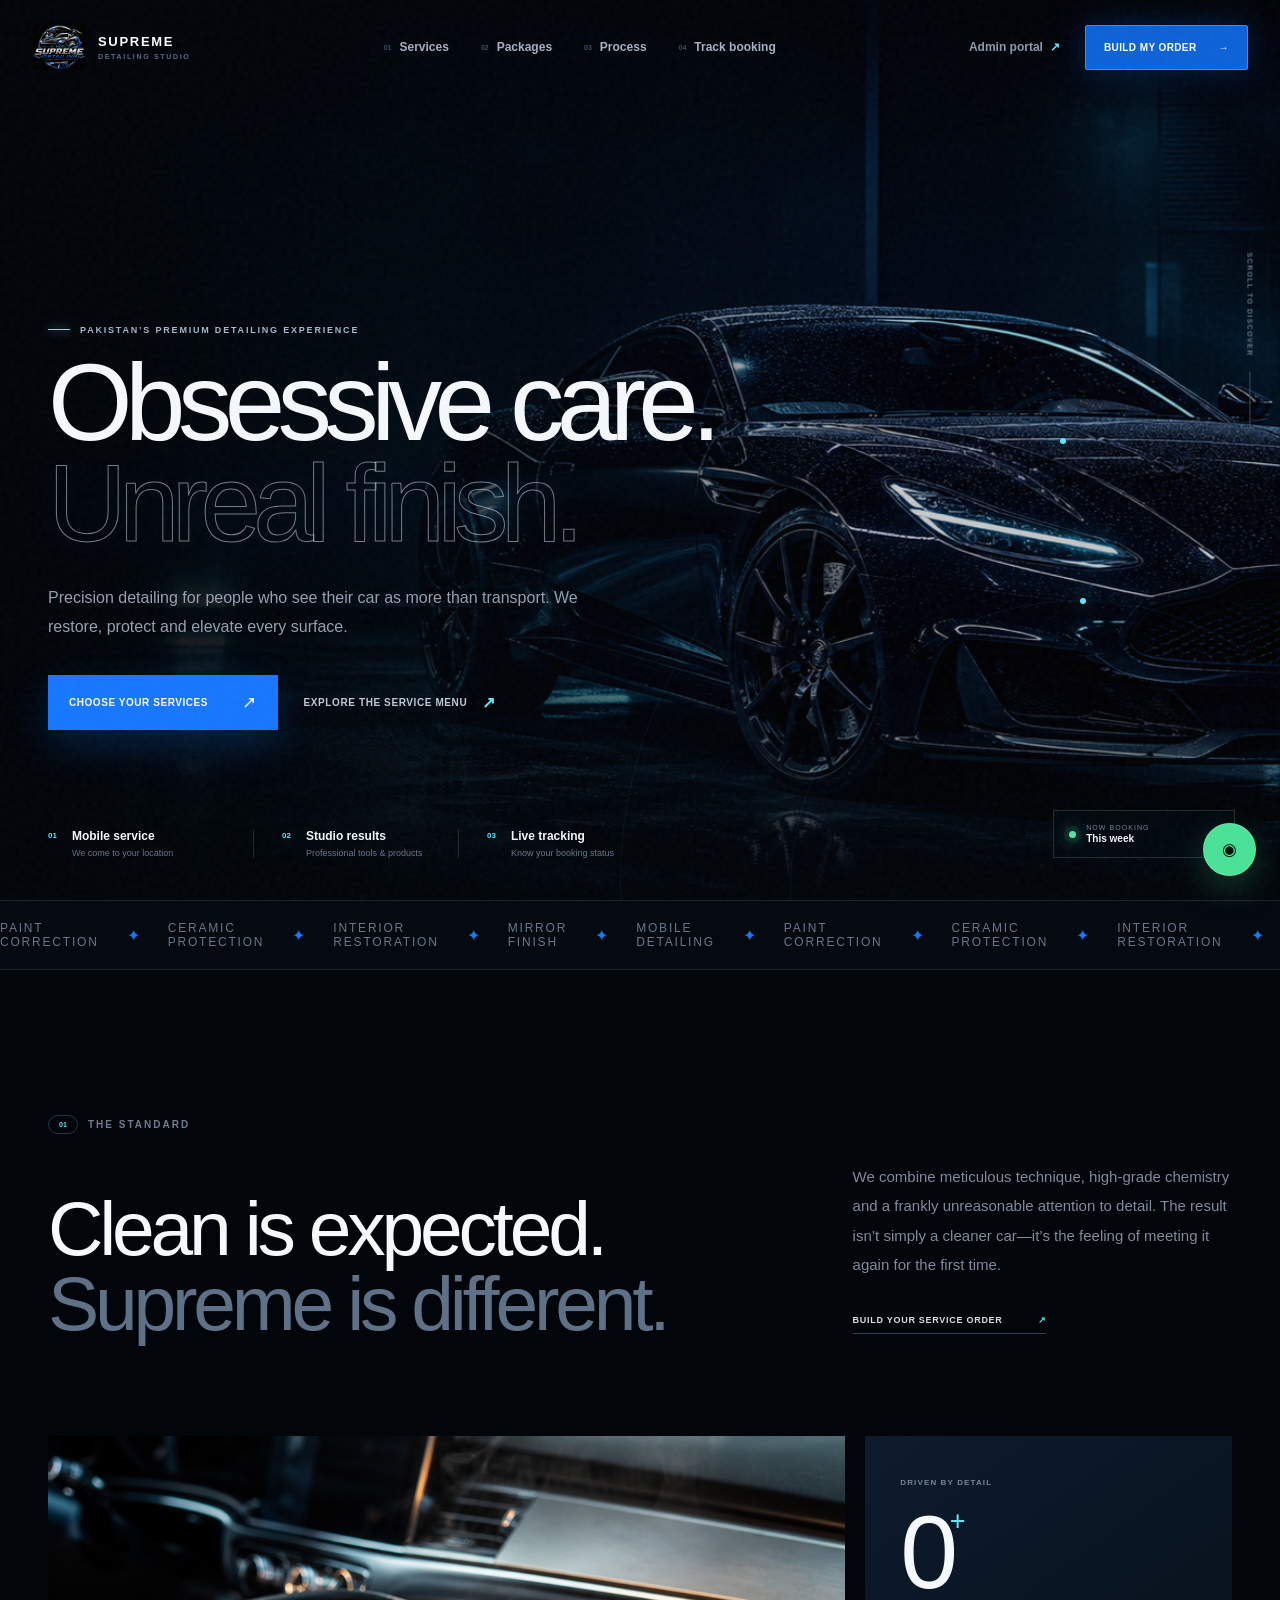
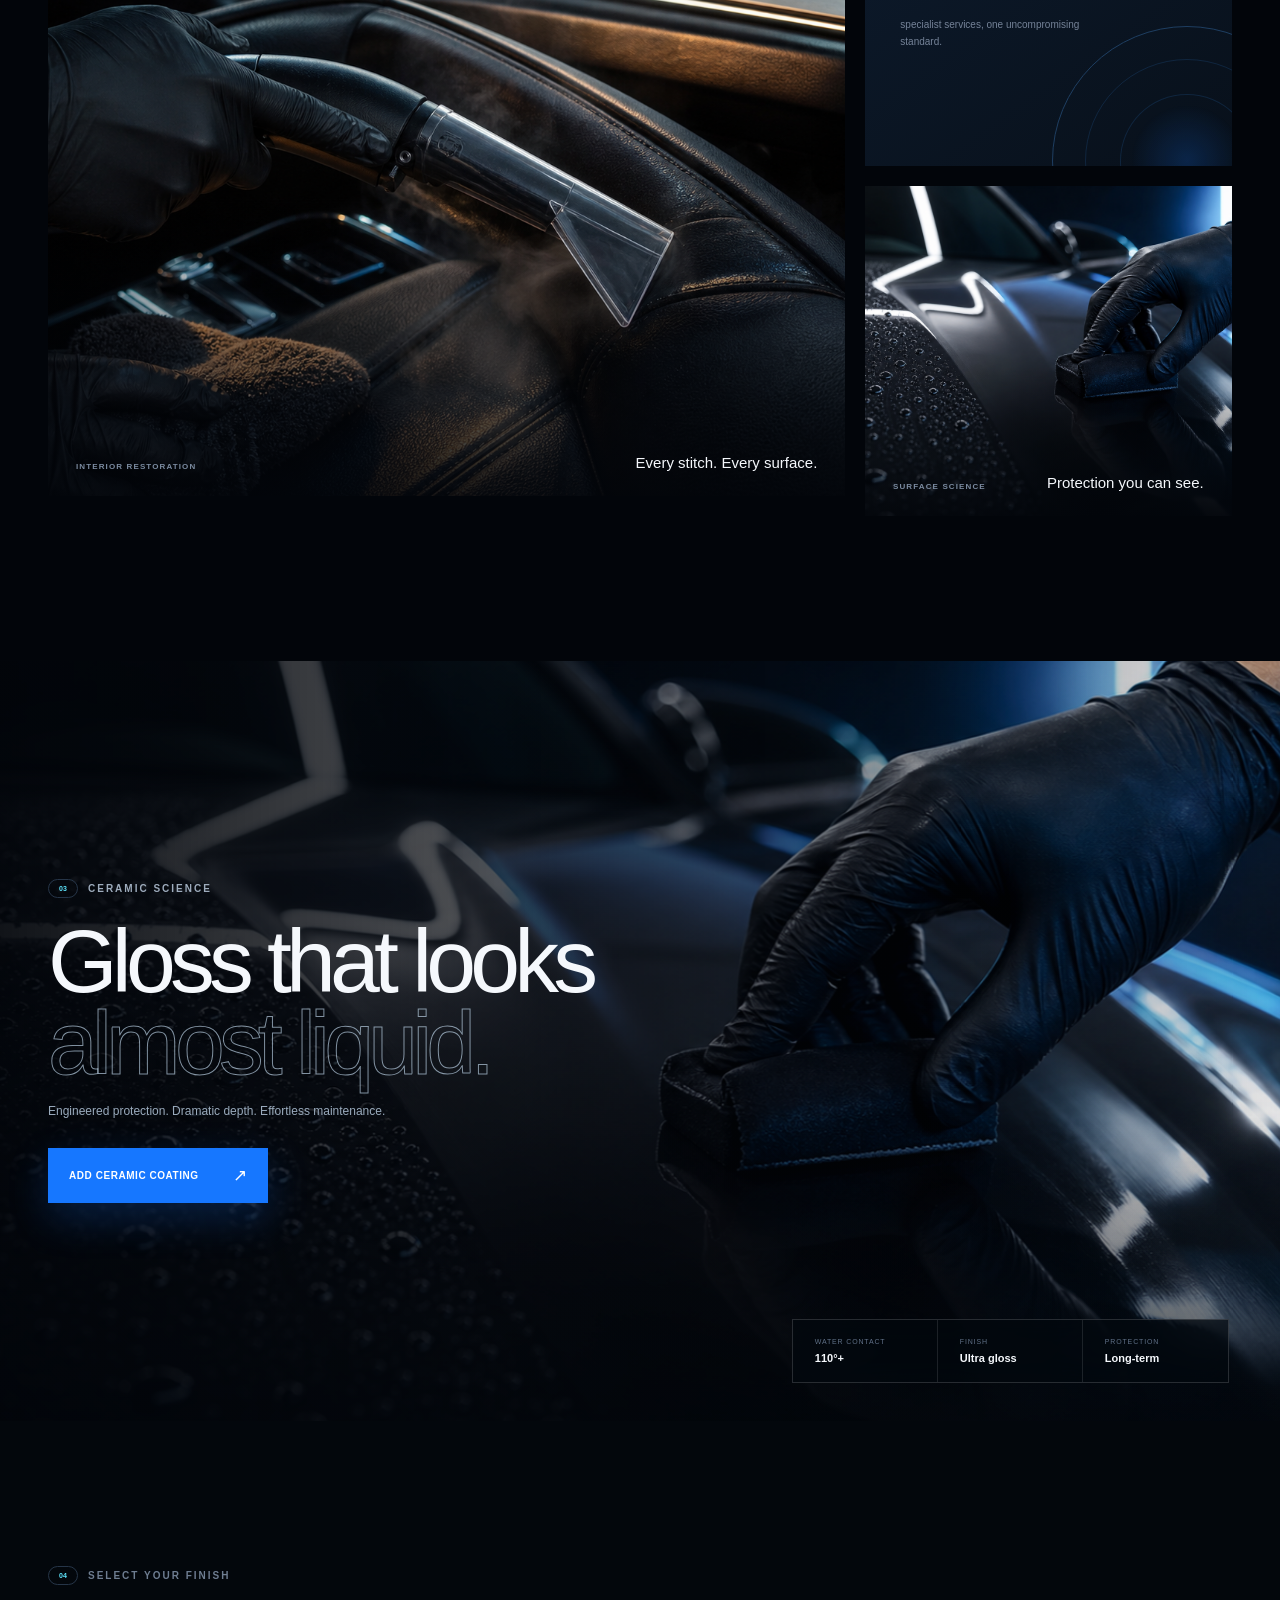
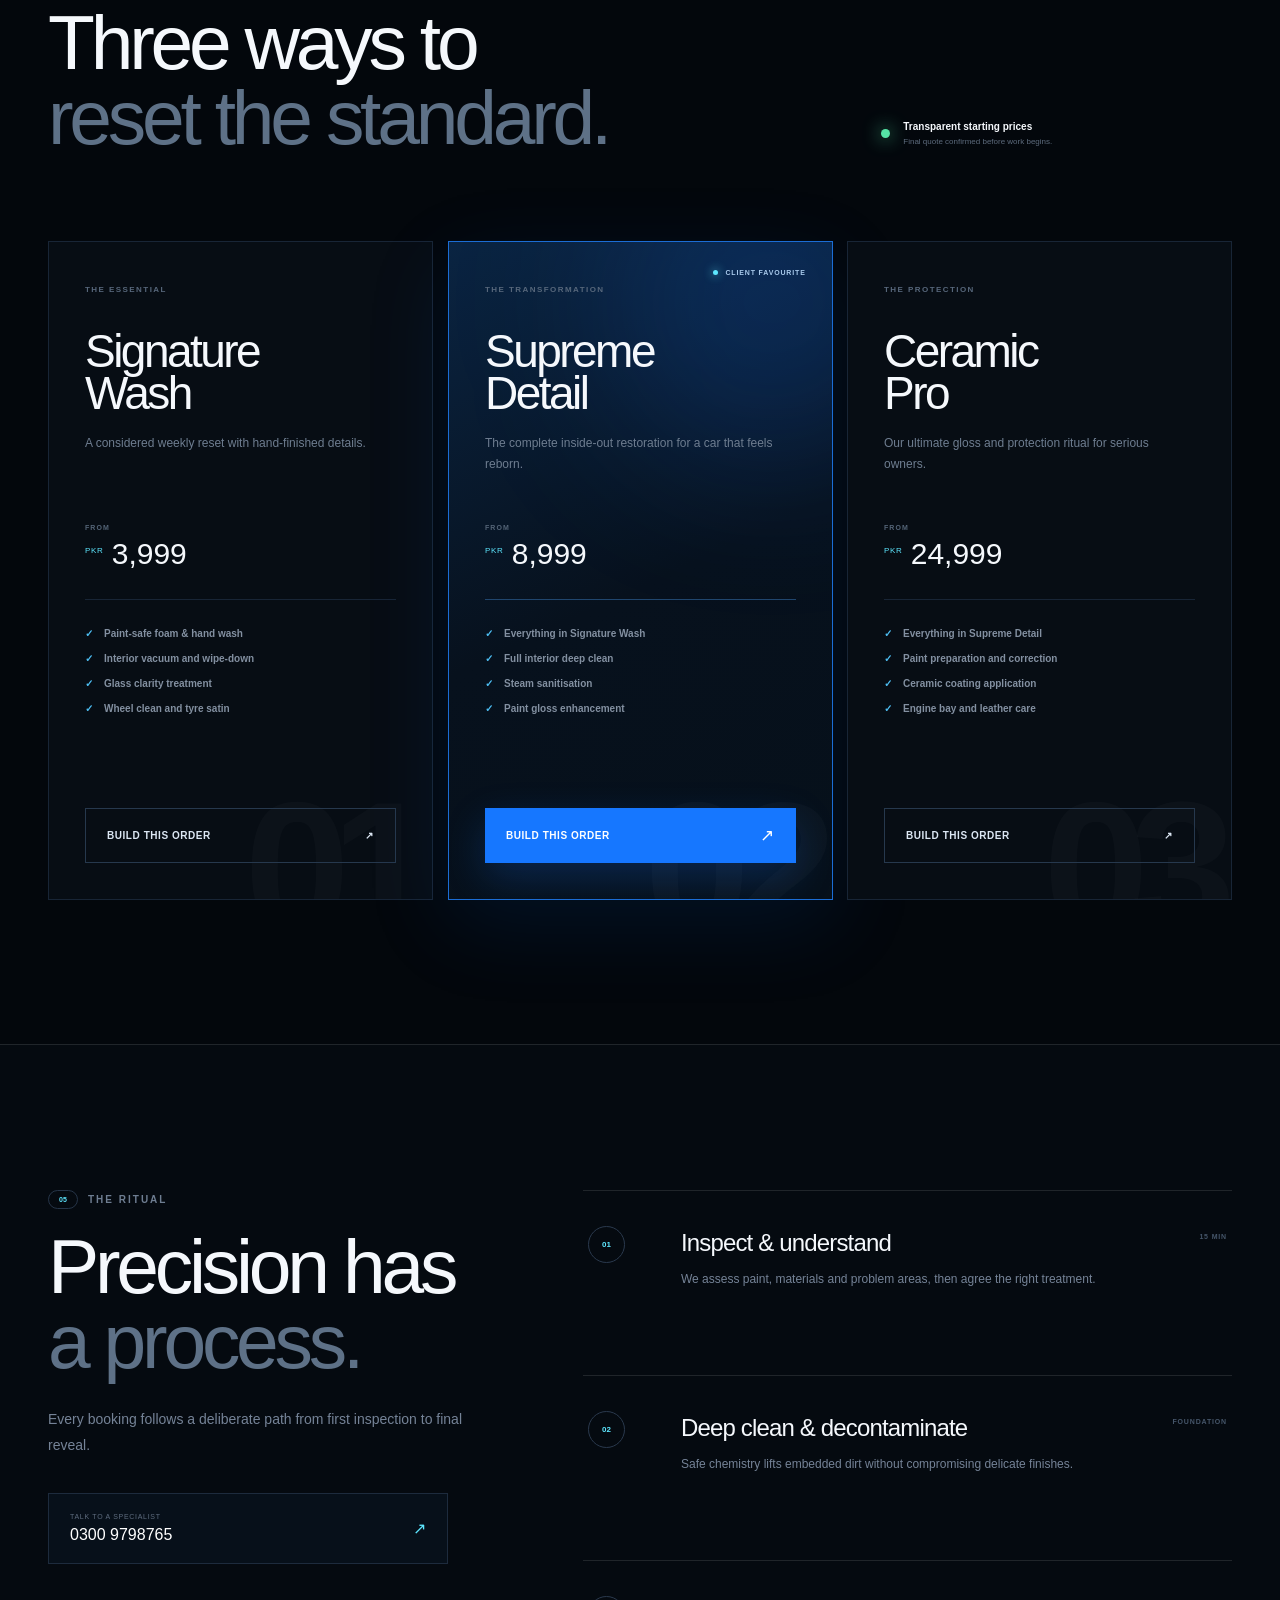
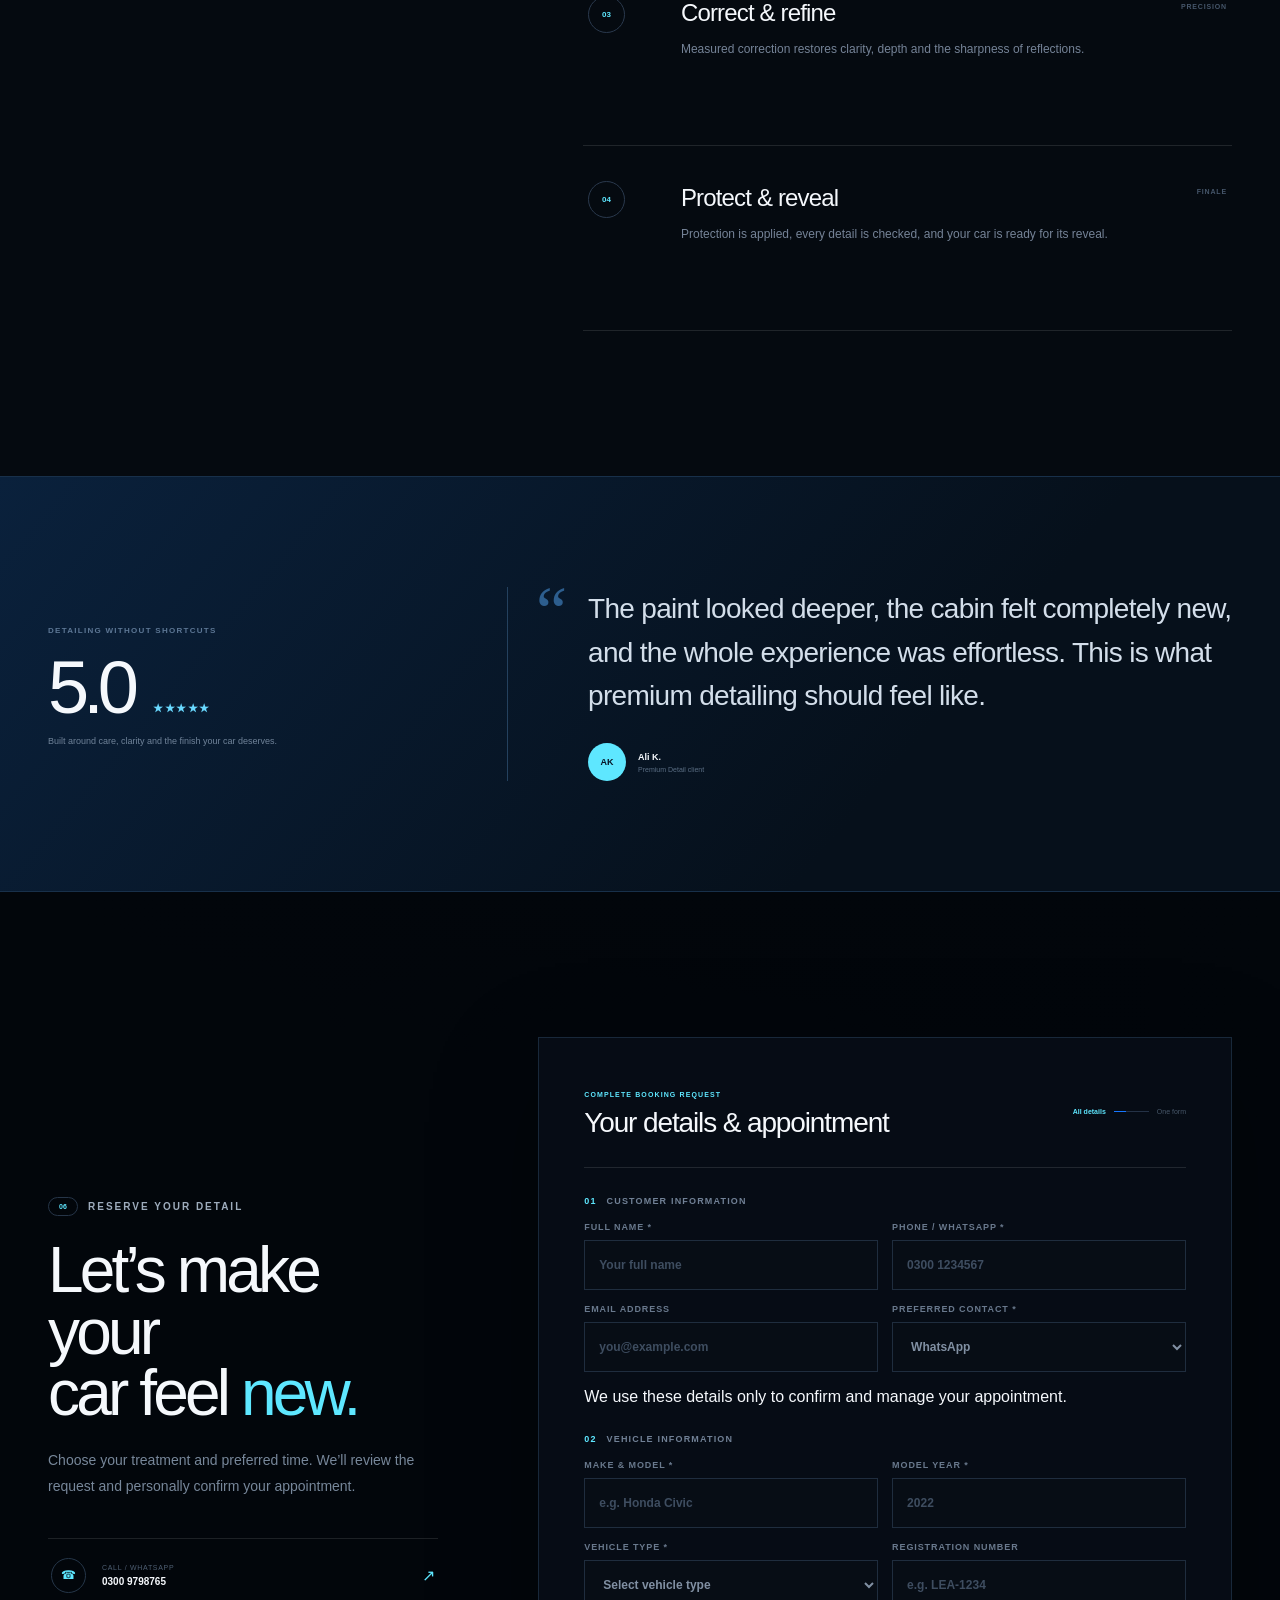
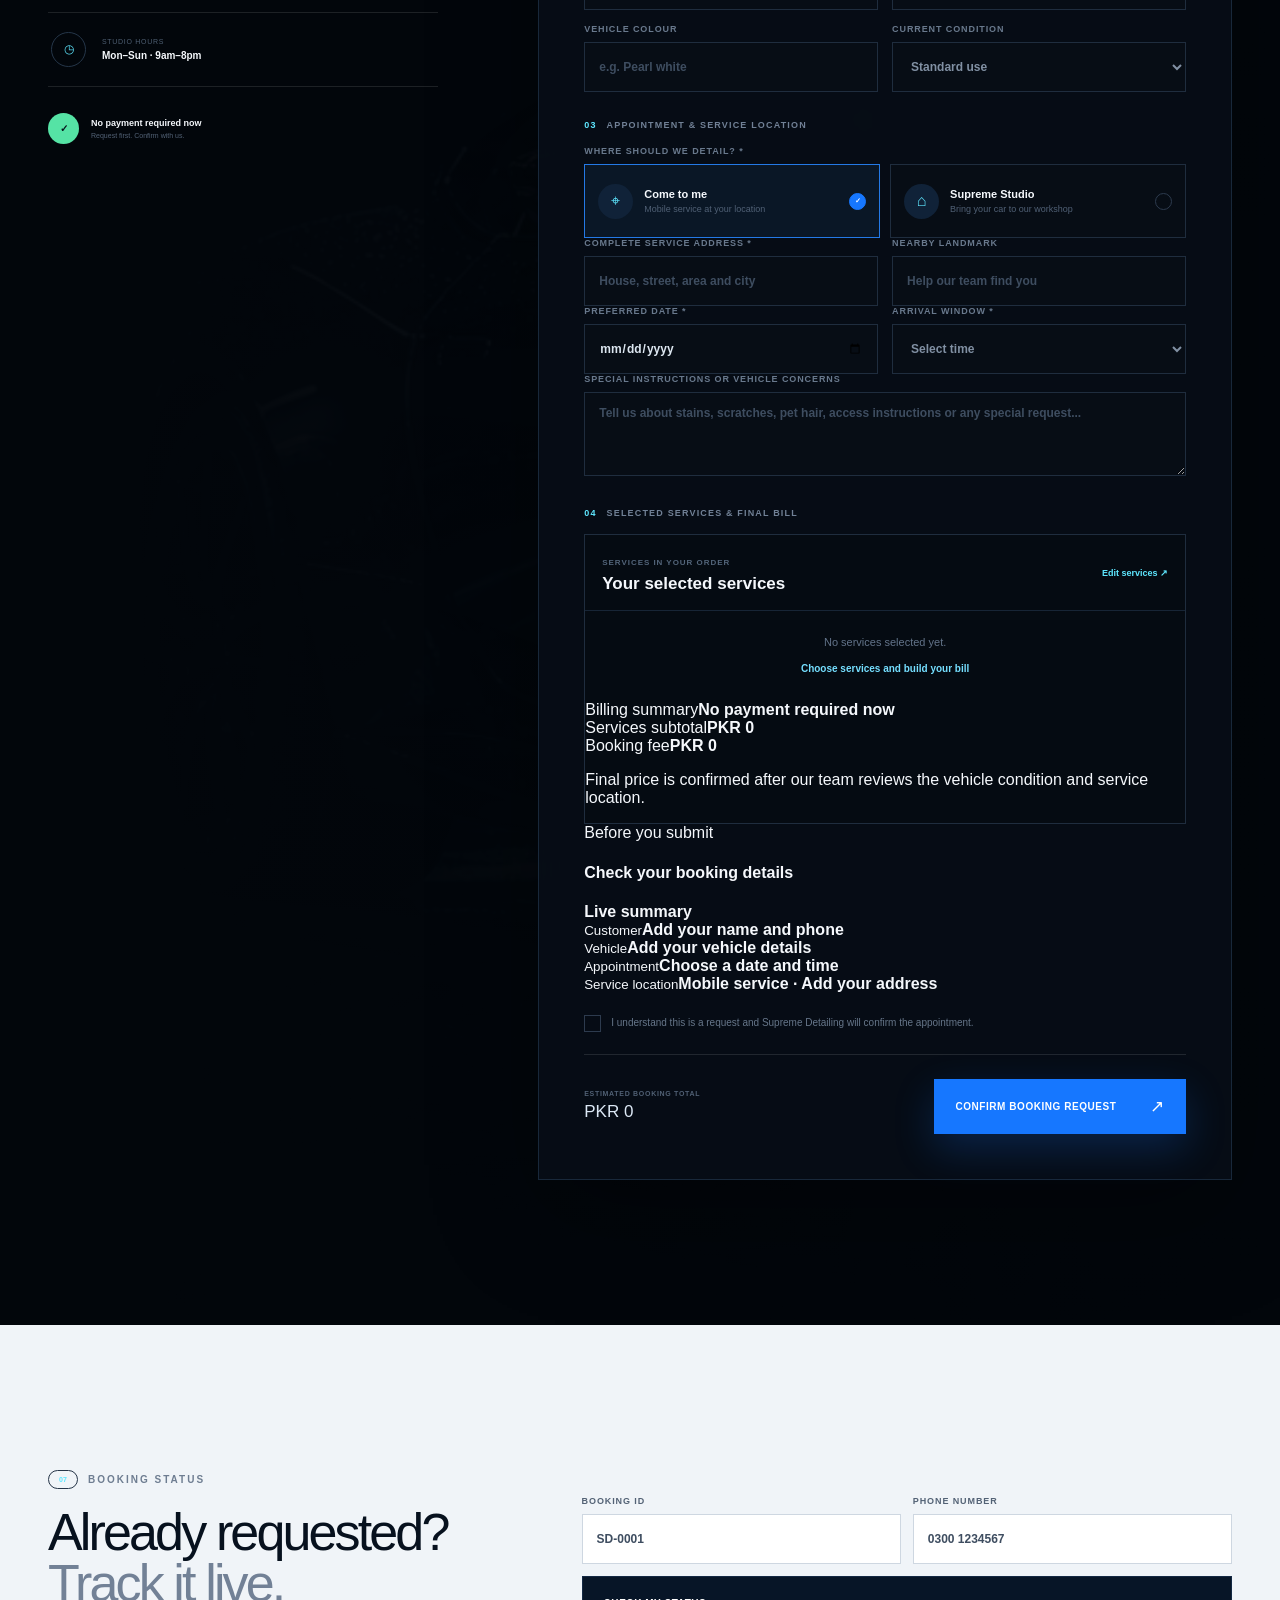
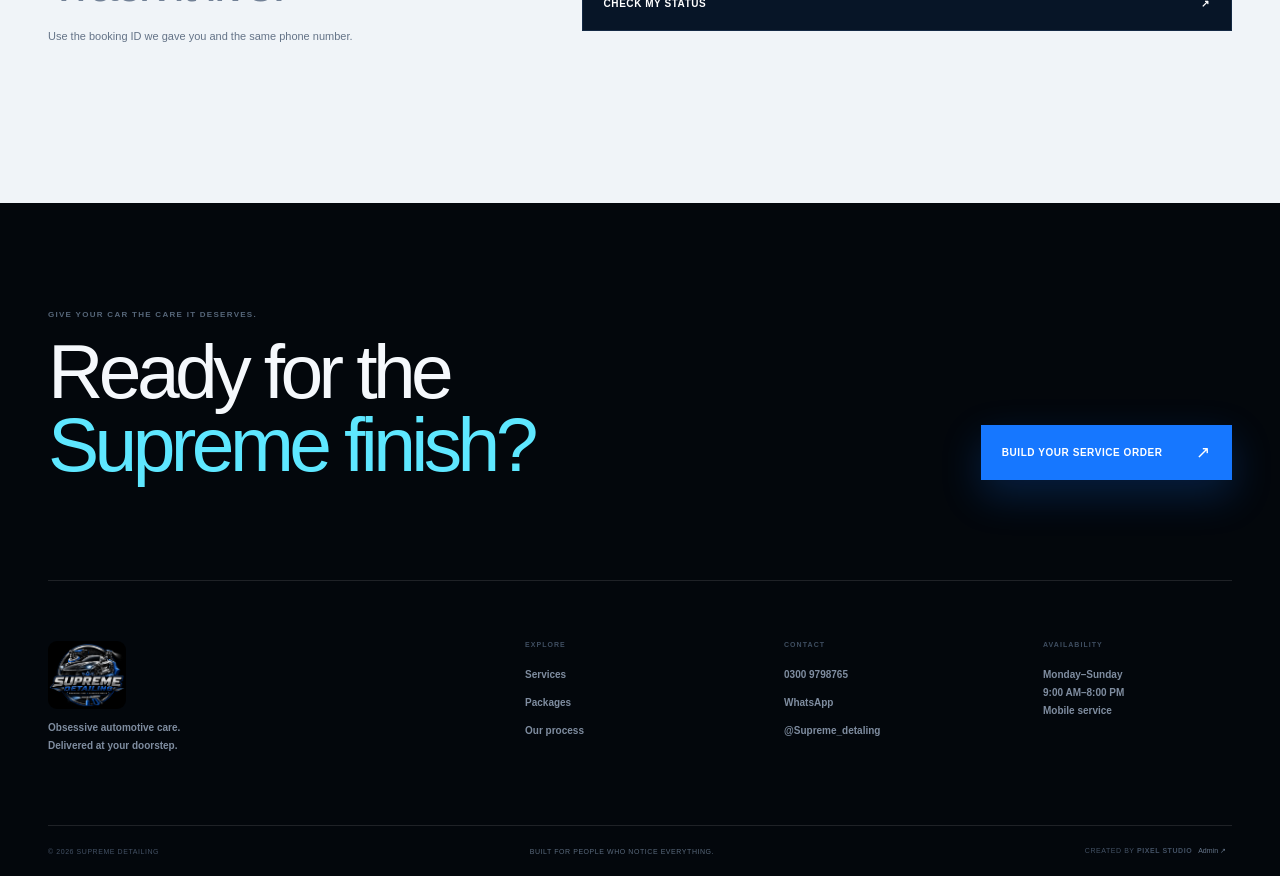
<file: index.html>
<!DOCTYPE html>
<html lang="en">
<head>
  <meta charset="UTF-8">
  <meta name="viewport" content="width=device-width, initial-scale=1.0">
  <meta name="description" content="Supreme Detailing — elite automotive detailing, ceramic coating and mobile car care. Book and track your appointment online.">
  <meta name="theme-color" content="#02060b">
  <title>Supreme Detailing — Obsessive Car Care</title>
  <link rel="stylesheet" href="style.css">
</head>
<body>
  <div class="loader" id="loader" aria-hidden="true">
    <div class="loader-mark"><img src="logo.png" alt=""><span></span></div>
    <p>Preparing perfection</p>
    <div class="loader-line"><i></i></div>
  </div>
  <div class="scroll-progress" id="scrollProgress"></div>
  <div class="cursor-glow" id="cursorGlow"></div>
  <div class="noise"></div>

  <header class="site-header" id="siteHeader">
    <nav class="nav-wrap">
      <button class="brand" type="button" data-view-link="customer" aria-label="Supreme Detailing home">
        <img src="logo.png" alt="Supreme Detailing logo">
        <span><b>Supreme</b><small>Detailing Studio</small></span>
      </button>
      <button class="menu-toggle" id="menuToggle" aria-label="Open menu" aria-expanded="false"><i></i><i></i></button>
      <div class="nav-links" id="navLinks">
        <a href="services.html"><span>01</span> Services</a>
        <a href="#packages" data-customer-link><span>02</span> Packages</a>
        <a href="#process" data-customer-link><span>03</span> Process</a>
        <button type="button" class="nav-track" data-scroll-to="track"><span>04</span> Track booking</button>
      </div>
      <div class="nav-actions">
        <button class="admin-link" type="button" data-view-link="admin">Admin portal <span>↗</span></button>
        <a class="nav-cta magnetic" href="services.html">Build my order <span>→</span></a>
      </div>
    </nav>
  </header>

  <main>
    <div id="customerView" class="app-view is-active">
      <section class="hero" id="home">
        <div class="hero-media" data-parallax="0.12"><img src="hero-cinematic-v2.png" alt="Midnight black performance car in a premium detailing studio"></div>
        <div class="hero-shade"></div>
        <div class="hero-orbit orbit-one"></div><div class="hero-orbit orbit-two"></div>
        <div class="hero-content page-width">
          <div class="hero-kicker reveal"><i></i> Pakistan’s premium detailing experience</div>
          <h1 class="hero-title reveal"><span class="line"><span>Obsessive care.</span></span><span class="line accent-line"><span>Unreal finish.</span></span></h1>
          <p class="hero-lead reveal">Precision detailing for people who see their car as more than transport. We restore, protect and elevate every surface.</p>
          <div class="hero-actions reveal">
            <a class="primary-cta magnetic" href="services.html"><span>Choose your services</span><b>↗</b></a>
            <a class="text-cta" href="services.html">Explore the service menu <span>↗</span></a>
          </div>
          <div class="hero-meta reveal">
            <div><span class="meta-index">01</span><p><b>Mobile service</b><small>We come to your location</small></p></div>
            <div><span class="meta-index">02</span><p><b>Studio results</b><small>Professional tools & products</small></p></div>
            <div><span class="meta-index">03</span><p><b>Live tracking</b><small>Know your booking status</small></p></div>
          </div>
        </div>
        <div class="hero-side-label">Scroll to discover <span></span></div>
        <div class="availability-pill"><i></i><span>Now booking</span><b>This week</b></div>
      </section>

      <div class="marquee" aria-hidden="true">
        <div class="marquee-track">
          <span>Paint correction</span><i>✦</i><span>Ceramic protection</span><i>✦</i><span>Interior restoration</span><i>✦</i><span>Mirror finish</span><i>✦</i><span>Mobile detailing</span><i>✦</i>
          <span>Paint correction</span><i>✦</i><span>Ceramic protection</span><i>✦</i><span>Interior restoration</span><i>✦</i><span>Mirror finish</span><i>✦</i><span>Mobile detailing</span><i>✦</i>
        </div>
      </div>

      <section class="manifesto section-pad page-width">
        <div class="section-tag reveal"><span>01</span> The standard</div>
        <div class="manifesto-grid">
          <h2 class="display-title reveal">Clean is expected.<br><em>Supreme is different.</em></h2>
          <div class="manifesto-copy reveal"><p>We combine meticulous technique, high-grade chemistry and a frankly unreasonable attention to detail. The result isn’t simply a cleaner car—it’s the feeling of meeting it again for the first time.</p><a href="services.html" class="underline-link">Build your service order <span>↗</span></a></div>
        </div>
        <div class="visual-grid">
          <figure class="visual-large reveal tilt-card"><img src="interior-detail-v2.png" alt="Professional steam cleaning of a luxury car interior"><figcaption><span>Interior restoration</span><b>Every stitch. Every surface.</b></figcaption></figure>
          <div class="visual-stack">
            <div class="stat-card reveal"><span>Driven by detail</span><strong data-counter="15">0</strong><p>specialist services, one uncompromising standard.</p><i class="stat-ring"></i></div>
            <figure class="visual-small reveal tilt-card"><img src="ceramic-coating-v2.png" alt="Ceramic coating applied to a glossy performance car"><figcaption><span>Surface science</span><b>Protection you can see.</b></figcaption></figure>
          </div>
        </div>
      </section>

      <section class="cinematic-break">
        <div class="break-media" data-parallax="0.08"><img src="ceramic-coating-v2.png" alt="Perfect water beading on ceramic-coated paint"></div>
        <div class="break-overlay"></div>
        <div class="page-width break-content reveal"><span class="section-tag light"><span>03</span> Ceramic science</span><h2>Gloss that looks<br><em>almost liquid.</em></h2><p>Engineered protection. Dramatic depth. Effortless maintenance.</p><a class="primary-cta magnetic" href="services.html"><span>Add Ceramic Coating</span><b>↗</b></a></div>
        <div class="floating-specs"><div><small>Water contact</small><b>110°+</b></div><div><small>Finish</small><b>Ultra gloss</b></div><div><small>Protection</small><b>Long-term</b></div></div>
      </section>

      <section class="packages-section section-pad" id="packages">
        <div class="page-width">
          <div class="section-head packages-head reveal"><div><div class="section-tag"><span>04</span> Select your finish</div><h2 class="display-title">Three ways to<br><em>reset the standard.</em></h2></div><div class="package-note"><i></i><p><b>Transparent starting prices</b><span>Final quote confirmed before work begins.</span></p></div></div>
          <div class="package-grid">
            <article class="package-card reveal tilt-card">
              <div class="package-watermark">01</div><span class="package-type">The essential</span><h3>Signature<br>Wash</h3><p class="package-desc">A considered weekly reset with hand-finished details.</p><div class="package-price"><small>From</small><strong><sup>PKR</sup> 3,999</strong></div><div class="package-line"></div><ul><li>Paint-safe foam & hand wash</li><li>Interior vacuum and wipe-down</li><li>Glass clarity treatment</li><li>Wheel clean and tyre satin</li></ul><a class="secondary-cta" href="services.html">Build this order <span>↗</span></a>
            </article>
            <article class="package-card featured reveal tilt-card">
              <div class="featured-glow"></div><div class="popular-badge"><i></i> Client favourite</div><div class="package-watermark">02</div><span class="package-type">The transformation</span><h3>Supreme<br>Detail</h3><p class="package-desc">The complete inside-out restoration for a car that feels reborn.</p><div class="package-price"><small>From</small><strong><sup>PKR</sup> 8,999</strong></div><div class="package-line"></div><ul><li>Everything in Signature Wash</li><li>Full interior deep clean</li><li>Steam sanitisation</li><li>Paint gloss enhancement</li></ul><a class="primary-cta" href="services.html"><span>Build this order</span><b>↗</b></a>
            </article>
            <article class="package-card reveal tilt-card">
              <div class="package-watermark">03</div><span class="package-type">The protection</span><h3>Ceramic<br>Pro</h3><p class="package-desc">Our ultimate gloss and protection ritual for serious owners.</p><div class="package-price"><small>From</small><strong><sup>PKR</sup> 24,999</strong></div><div class="package-line"></div><ul><li>Everything in Supreme Detail</li><li>Paint preparation and correction</li><li>Ceramic coating application</li><li>Engine bay and leather care</li></ul><a class="secondary-cta" href="services.html">Build this order <span>↗</span></a>
            </article>
          </div>
        </div>
      </section>

      <section class="process-section section-pad" id="process">
        <div class="page-width process-grid">
          <div class="process-sticky reveal"><div class="section-tag"><span>05</span> The ritual</div><h2 class="display-title">Precision has<br><em>a process.</em></h2><p>Every booking follows a deliberate path from first inspection to final reveal.</p><a href="tel:03009798765" class="call-card"><span>Talk to a specialist</span><b>0300 9798765</b><i>↗</i></a></div>
          <div class="process-list">
            <article class="reveal"><span>01</span><div><h3>Inspect & understand</h3><p>We assess paint, materials and problem areas, then agree the right treatment.</p></div><i>15 min</i></article>
            <article class="reveal"><span>02</span><div><h3>Deep clean & decontaminate</h3><p>Safe chemistry lifts embedded dirt without compromising delicate finishes.</p></div><i>Foundation</i></article>
            <article class="reveal"><span>03</span><div><h3>Correct & refine</h3><p>Measured correction restores clarity, depth and the sharpness of reflections.</p></div><i>Precision</i></article>
            <article class="reveal"><span>04</span><div><h3>Protect & reveal</h3><p>Protection is applied, every detail is checked, and your car is ready for its reveal.</p></div><i>Finale</i></article>
          </div>
        </div>
      </section>

      <section class="social-proof">
        <div class="page-width proof-grid">
          <div class="proof-score reveal"><span>Detailing without shortcuts</span><strong><b>5.0</b><i>★★★★★</i></strong><p>Built around care, clarity and the finish your car deserves.</p></div>
          <blockquote class="reveal"><span>“</span><p>The paint looked deeper, the cabin felt completely new, and the whole experience was effortless. This is what premium detailing should feel like.</p><footer><i>AK</i><div><b>Ali K.</b><small>Premium Detail client</small></div></footer></blockquote>
        </div>
      </section>

      <section class="booking-section" id="booking">
        <div class="booking-backdrop"><img src="hero-cinematic-v2.png" alt=""></div>
        <div class="page-width booking-shell">
          <div class="booking-intro reveal"><div class="section-tag light"><span>06</span> Reserve your detail</div><h2>Let’s make your<br>car feel <em>new.</em></h2><p>Choose your treatment and preferred time. We’ll review the request and personally confirm your appointment.</p><div class="contact-stack"><a href="tel:03009798765"><i>☎</i><span><small>Call / WhatsApp</small><b>0300 9798765</b></span><em>↗</em></a><div><i>◷</i><span><small>Studio hours</small><b>Mon–Sun · 9am–8pm</b></span></div></div><div class="trust-note"><span>✓</span><p><b>No payment required now</b><small>Request first. Confirm with us.</small></p></div></div>

          <form class="booking-form reveal" id="bookingForm">
            <div class="form-top"><div><span>Complete booking request</span><h3>Your details & appointment</h3></div><div class="form-step"><b>All details</b><i></i><span>One form</span></div></div>
            <div class="form-section-label"><span>01</span> Customer information</div>
            <div class="form-grid">
              <label class="field"><span>Full name *</span><input type="text" name="name" placeholder="Your full name" autocomplete="name" required></label>
              <label class="field"><span>Phone / WhatsApp *</span><input type="tel" name="phone" placeholder="0300 1234567" autocomplete="tel" required></label>
              <label class="field"><span>Email address</span><input type="email" name="email" placeholder="you@example.com" autocomplete="email"></label>
              <label class="field"><span>Preferred contact *</span><select name="contactMethod" required><option value="WhatsApp">WhatsApp</option><option value="Phone call">Phone call</option><option value="SMS">SMS</option><option value="Email">Email</option></select></label>
            </div>
            <p class="field-help">We use these details only to confirm and manage your appointment.</p>

            <div class="form-section-label"><span>02</span> Vehicle information</div>
            <div class="form-grid">
              <label class="field"><span>Make & model *</span><input type="text" name="vehicle" placeholder="e.g. Honda Civic" required></label>
              <label class="field"><span>Model year *</span><input type="number" name="vehicleYear" placeholder="2022" min="1980" max="2030" required></label>
              <label class="field"><span>Vehicle type *</span><select name="vehicleType" required><option value="">Select vehicle type</option><option>Sedan</option><option>Hatchback</option><option>SUV / Crossover</option><option>Pickup / 4×4</option><option>Coupe / Sports car</option><option>Van</option><option>Other</option></select></label>
              <label class="field"><span>Registration number</span><input type="text" name="registration" placeholder="e.g. LEA-1234"></label>
              <label class="field"><span>Vehicle colour</span><input type="text" name="vehicleColor" placeholder="e.g. Pearl white"></label>
              <label class="field"><span>Current condition</span><select name="vehicleCondition"><option value="Standard use">Standard use</option><option value="Very dusty / muddy">Very dusty / muddy</option><option value="Heavy interior stains">Heavy interior stains</option><option value="Pet hair">Pet hair</option><option value="Smoke / odour">Smoke / odour</option><option value="Needs inspection">Needs inspection</option></select></label>
            </div>

            <div class="form-section-label"><span>03</span> Appointment & service location</div>
            <fieldset class="field full location-field"><legend>Where should we detail? *</legend><div class="choice-row"><label class="choice"><input type="radio" name="serviceType" value="Mobile service" checked><span><i>⌖</i><em><b>Come to me</b><small>Mobile service at your location</small></em><strong>✓</strong></span></label><label class="choice"><input type="radio" name="serviceType" value="Workshop"><span><i>⌂</i><em><b>Supreme Studio</b><small>Bring your car to our workshop</small></em><strong>✓</strong></span></label></div></fieldset>
            <div class="form-grid location-details" id="mobileLocationFields"><label class="field" id="addressField"><span>Complete service address *</span><input type="text" name="address" placeholder="House, street, area and city" autocomplete="street-address"></label><label class="field" id="landmarkField"><span>Nearby landmark</span><input type="text" name="landmark" placeholder="Help our team find you"></label></div>
            <div class="form-grid schedule-grid"><label class="field"><span>Preferred date *</span><input type="date" name="date" id="bookingDate" required></label><label class="field"><span>Arrival window *</span><select name="time" required><option value="">Select time</option><option>9:00 AM – 11:00 AM</option><option>11:00 AM – 1:00 PM</option><option>1:00 PM – 3:00 PM</option><option>3:00 PM – 5:00 PM</option><option>5:00 PM – 7:00 PM</option></select></label></div>
            <label class="field full notes-field"><span>Special instructions or vehicle concerns</span><textarea name="notes" rows="4" placeholder="Tell us about stains, scratches, pet hair, access instructions or any special request..."></textarea></label>

            <div class="form-section-label"><span>04</span> Selected services & final bill</div>
            <input type="hidden" name="package" id="packageSelect" value="Custom Service Order">
            <div class="booking-order-box" id="bookingOrderBox">
              <div class="booking-order-head"><div><span>Services in your order</span><h4>Your selected services</h4></div><a href="services.html">Edit services ↗</a></div>
              <div class="booking-order-empty" id="bookingOrderEmpty"><p>No services selected yet.</p><a href="services.html">Choose services and build your bill</a></div>
              <div class="booking-order-lines" id="bookingOrderLines"></div>
              <div class="booking-bill-container">
                <div class="bill-summary-head"><span>Billing summary</span><b>No payment required now</b></div>
                <div class="bill-line"><span>Services subtotal</span><b id="bookingSubtotal">PKR 0</b></div>
                <div class="bill-line"><span>Booking fee</span><b>PKR 0</b></div>
                <div class="booking-order-total" id="bookingOrderTotalRow" hidden><span>Estimated total</span><strong id="bookingOrderTotal">PKR 0</strong></div>
                <p class="billing-note">Final price is confirmed after our team reviews the vehicle condition and service location.</p>
              </div>
            </div>

            <div class="booking-review-panel">
              <div class="booking-review-head"><div><span>Before you submit</span><h4>Check your booking details</h4></div><b>Live summary</b></div>
              <div class="booking-review-grid">
                <div><small>Customer</small><strong id="reviewCustomer">Add your name and phone</strong></div>
                <div><small>Vehicle</small><strong id="reviewVehicle">Add your vehicle details</strong></div>
                <div><small>Appointment</small><strong id="reviewSchedule">Choose a date and time</strong></div>
                <div><small>Service location</small><strong id="reviewLocation">Mobile service · Add your address</strong></div>
              </div>
            </div>
            <label class="terms"><input type="checkbox" required><i>✓</i><span>I understand this is a request and Supreme Detailing will confirm the appointment.</span></label>
            <div class="form-submit"><div><small>Estimated booking total</small><strong id="estimatePrice">PKR 0</strong></div><button class="primary-cta magnetic" type="submit"><span>Confirm booking request</span><b>↗</b></button></div>
          </form>
        </div>
      </section>

      <section class="track-section section-pad" id="track">
        <div class="page-width track-shell reveal">
          <div class="track-title"><div class="section-tag"><span>07</span> Booking status</div><h2>Already requested?<br><em>Track it live.</em></h2><p>Use the booking ID we gave you and the same phone number.</p></div>
          <form id="trackingForm" class="tracking-form"><label class="field"><span>Booking ID</span><input name="bookingId" placeholder="SD-0001" required></label><label class="field"><span>Phone number</span><input name="phone" placeholder="0300 1234567" required></label><button class="secondary-cta" type="submit">Check my status <span>↗</span></button></form>
          <div id="trackingResult" class="tracking-result" aria-live="polite"></div>
        </div>
      </section>
    </div>

    <div id="adminView" class="app-view">
      <section class="admin-login" id="adminLogin">
        <div class="login-visual"><img src="hero-cinematic-v2.png" alt="Performance car in Supreme Detailing studio"><div class="login-visual-copy"><span>Supreme control</span><h2>Every booking.<br>Perfectly managed.</h2><p>Review requests, confirm appointments and keep customers informed.</p></div></div>
        <div class="login-side"><button class="back-link" type="button" data-view-link="customer">← Return to website</button><div class="login-card"><div class="login-brand"><img src="logo.png" alt="Supreme Detailing"><div><b>Supreme</b><span>Detailing · Control</span></div></div><span class="admin-eyebrow">Secure team access</span><h1>Welcome<br>back.</h1><p>Enter the team PIN to access booking control.</p><form id="adminLoginForm"><label class="field"><span>Admin PIN</span><input type="password" name="pin" inputmode="numeric" placeholder="Enter 4-digit PIN" maxlength="4" required></label><button class="primary-cta full-button" type="submit"><span>Enter dashboard</span><b>↗</b></button><small class="demo-hint">Demo access: <b>1234</b></small></form></div><small class="login-foot">Supreme Detailing · Interface by Pixel Studio</small></div>
      </section>

      <section class="dashboard" id="adminDashboard" hidden>
        <aside class="sidebar">
          <div class="sidebar-brand"><img src="logo.png" alt="Supreme Detailing"><div><b>Supreme</b><span>Control room</span></div></div>
          <nav><small>Workspace</small><button class="active"><span>▦</span> Booking control <i id="sidebarPending">0</i></button><button data-view-link="customer"><span>↗</span> Live website</button></nav>
          <div class="sidebar-status"><i></i><div><small>System status</small><b>All services online</b></div></div>
          <div class="sidebar-foot"><div class="admin-avatar">SD</div><div><b>Supreme Team</b><small>Administrator</small></div><button id="logoutButton" title="Sign out">⇥</button></div>
        </aside>
        <div class="dashboard-main">
          <header class="dashboard-header"><div><button class="sidebar-toggle" id="sidebarToggle">☰</button><span>Control room / Bookings</span></div><div class="dash-date" id="dashboardDate"></div><div class="live-status"><i></i> Live</div></header>
          <div class="dashboard-content">
            <div class="dashboard-title"><div><span>Booking intelligence</span><h1>Good day, Supreme.</h1><p>Here’s what needs your attention today.</p></div><button class="primary-cta" type="button" id="newBookingButton"><span>+ New booking</span><b>↗</b></button></div>
            <div class="metric-grid">
              <article class="metric-feature"><div><small>Awaiting decision</small><strong id="pendingMetric">0</strong><p>Customer requests waiting for review</p></div><span class="metric-trend">Needs action</span><i class="metric-orbit"></i></article>
              <article><span class="metric-icon green">✓</span><div><small>Confirmed</small><strong id="confirmedMetric">0</strong><p>Appointments approved</p></div></article>
              <article><span class="metric-icon violet">✦</span><div><small>Completed</small><strong id="completedMetric">0</strong><p>Details delivered</p></div></article>
              <article><span class="metric-icon amber">◇</span><div><small>All requests</small><strong id="totalMetric">0</strong><p>Lifetime bookings</p></div></article>
            </div>
            <div class="booking-panel">
              <div class="panel-head"><div><span>Customer queue</span><h2>Booking requests <i id="resultCount">0 requests</i></h2></div><div class="panel-tools"><label class="search"><span>⌕</span><input id="adminSearch" placeholder="Search customer, phone or ID"></label><select id="statusFilter"><option value="All">All statuses</option><option>Pending</option><option>Confirmed</option><option>Completed</option><option>Declined</option></select></div></div>
              <div class="table-wrap"><table><thead><tr><th>Customer</th><th>Booking</th><th>Schedule</th><th>Treatment</th><th>Status</th><th></th></tr></thead><tbody id="bookingTableBody"></tbody></table><div class="empty-state" id="adminEmpty" hidden><span>◇</span><h3>The queue is clear</h3><p>New customer requests will appear here instantly.</p></div></div>
            </div>
          </div>
        </div>
      </section>
    </div>
  </main>

  <footer class="footer">
    <div class="footer-top page-width"><div><span>Give your car the care it deserves.</span><h2>Ready for the<br><em>Supreme finish?</em></h2></div><a class="primary-cta magnetic" href="services.html"><span>Build your service order</span><b>↗</b></a></div>
    <div class="footer-main page-width"><div class="footer-brand"><img src="logo.png" alt="Supreme Detailing"><p>Obsessive automotive care.<br>Delivered at your doorstep.</p></div><div><span>Explore</span><a href="services.html">Services</a><a href="#packages">Packages</a><a href="#process">Our process</a></div><div><span>Contact</span><a href="tel:03009798765">0300 9798765</a><a href="https://wa.me/923009798765">WhatsApp</a><a href="#">@Supreme_detaling</a></div><div><span>Availability</span><p>Monday–Sunday<br>9:00 AM–8:00 PM<br>Mobile service</p></div></div>
    <div class="footer-bottom page-width"><span>© 2026 Supreme Detailing</span><b>Built for people who notice everything.</b><div class="footer-actions"><span class="studio-credit">Created by <strong>Pixel Studio</strong></span><button data-view-link="admin">Admin ↗</button></div></div>
  </footer>

  <div class="modal-backdrop" id="successModal" hidden><div class="modal success-modal" role="dialog" aria-modal="true" aria-labelledby="successTitle"><button class="modal-close" data-close-modal="successModal">×</button><div class="modal-ring"><span>✓</span></div><div class="section-tag"><span>Done</span> Request received</div><h2 id="successTitle">You’re on<br>the list.</h2><p>We’ll personally review and confirm your appointment. Save this tracking ID:</p><button class="booking-id-copy" id="successBookingId" title="Copy booking ID">SD-0000 <span>Copy ID</span></button><div class="modal-summary" id="successSummary"></div><button class="primary-cta full-button" data-close-modal="successModal"><span>Back to website</span><b>→</b></button></div></div>
  <div class="modal-backdrop" id="bookingDetailModal" hidden><div class="modal detail-modal" role="dialog" aria-modal="true" aria-labelledby="detailTitle"><button class="modal-close" data-close-modal="bookingDetailModal">×</button><div id="bookingDetailContent"></div></div></div>
  <div class="toast" id="toast" role="status" aria-live="polite"></div>
  <a class="whatsapp-float magnetic" href="https://wa.me/923009798765" aria-label="Chat on WhatsApp"><span>◉</span><i>WhatsApp</i></a>
</body>
</html>
</file>
<file: style.css>
:root {
  --black:#02050a; --black-2:#060b12; --panel:#0a111b; --panel-2:#0e1723;
  --white:#f5f8fc; --muted:#8390a1; --muted-2:#526071; --blue:#1677ff;
  --cyan:#5ee7ff; --line:rgba(255,255,255,.11); --line-dark:#dce3eb;
  --green:#55e3a5; --danger:#ff6673; --amber:#ffb95c; --violet:#9d8cff;
  --display:Arial,"Segoe UI",sans-serif; --body:"Segoe UI",Arial,sans-serif;
  --ease:cubic-bezier(.2,.75,.25,1); --page:min(1360px,calc(100% - 96px));
}
*{box-sizing:border-box}html{scroll-behavior:smooth}body{margin:0;color:var(--white);background:var(--black);font-family:var(--body);overflow-x:hidden}body.modal-open{overflow:hidden}button,input,select,textarea{font:inherit}button{cursor:pointer}a{color:inherit;text-decoration:none}img{display:block;max-width:100%}[hidden]{display:none!important}.page-width{width:var(--page);margin-inline:auto}.app-view{display:none}.app-view.is-active{display:block}.noise{position:fixed;inset:0;z-index:90;pointer-events:none;opacity:.045;background-image:url("data:image/svg+xml,%3Csvg viewBox='0 0 180 180' xmlns='http://www.w3.org/2000/svg'%3E%3Cfilter id='n'%3E%3CfeTurbulence type='fractalNoise' baseFrequency='.9' numOctaves='3' stitchTiles='stitch'/%3E%3C/filter%3E%3Crect width='100%25' height='100%25' filter='url(%23n)' opacity='.8'/%3E%3C/svg%3E")}.cursor-glow{position:fixed;left:0;top:0;width:420px;height:420px;z-index:-1;border-radius:50%;pointer-events:none;background:radial-gradient(circle,rgba(24,119,255,.10),transparent 68%);transform:translate(-50%,-50%);will-change:transform}.scroll-progress{position:fixed;left:0;top:0;z-index:200;width:0;height:2px;background:linear-gradient(90deg,var(--blue),var(--cyan));box-shadow:0 0 16px var(--cyan)}

/* Entrance */
.loader{position:fixed;inset:0;z-index:300;display:grid;place-content:center;justify-items:center;background:#010307;transition:opacity .7s var(--ease),visibility .7s}.loader.is-hidden{opacity:0;visibility:hidden}.loader-mark{position:relative;width:92px;height:80px;overflow:hidden;border-radius:14px}.loader-mark img{width:100%;height:100%;object-fit:cover;filter:grayscale(1)}.loader-mark span{position:absolute;inset:-40%;background:linear-gradient(110deg,transparent 38%,rgba(94,231,255,.9) 50%,transparent 62%);animation:loaderShine 1.4s infinite}.loader p{margin:20px 0 14px;color:#718198;font-size:9px;font-weight:800;letter-spacing:.26em;text-transform:uppercase}.loader-line{width:180px;height:1px;overflow:hidden;background:#122033}.loader-line i{display:block;width:50%;height:100%;background:var(--cyan);animation:loaderLine 1.2s infinite var(--ease)}@keyframes loaderShine{to{transform:translateX(100%)}}@keyframes loaderLine{0%{transform:translateX(-110%)}100%{transform:translateX(210%)}}

/* Header */
.site-header{position:fixed;left:0;right:0;top:0;z-index:80;border-bottom:1px solid transparent;transition:background .35s,border .35s,transform .35s}.site-header.scrolled{border-color:var(--line);background:rgba(2,5,10,.78);backdrop-filter:blur(22px)}.nav-wrap{width:min(1490px,calc(100% - 64px));height:94px;margin:auto;display:flex;align-items:center;gap:42px}.brand{border:0;padding:0;display:flex;align-items:center;gap:12px;color:#fff;background:none;text-align:left}.brand img{width:54px;height:48px;border-radius:8px;object-fit:cover;filter:contrast(1.06)}.brand b,.brand small{display:block}.brand b{font:700 13px var(--display);letter-spacing:.13em;text-transform:uppercase}.brand small{margin-top:4px;color:#5a6a7f;font-size:7px;font-weight:800;letter-spacing:.24em;text-transform:uppercase}.nav-links{margin:auto;display:flex;align-items:center;gap:32px}.nav-links a,.nav-track{border:0;padding:10px 0;display:flex;align-items:center;gap:8px;color:#a7b2c1;background:none;font-size:11px;font-weight:700;transition:color .25s}.nav-links a span,.nav-track span{color:#3c4c61;font-size:7px}.nav-links a:hover,.nav-track:hover{color:#fff}.nav-actions{display:flex;align-items:center;gap:25px}.admin-link{border:0;padding:0;display:flex;gap:7px;color:#8d9aab;background:none;font-size:10px;font-weight:700}.admin-link span{color:var(--cyan)}.nav-cta{height:45px;padding:0 18px;border:1px solid #2a91ff;border-radius:2px;display:flex;align-items:center;gap:22px;color:#fff;background:rgba(15,112,245,.88);font-size:10px;font-weight:800;letter-spacing:.04em;text-transform:uppercase;box-shadow:0 0 35px rgba(22,119,255,.25);transition:transform .25s,box-shadow .25s}.nav-cta:hover{box-shadow:0 0 50px rgba(22,119,255,.42)}.menu-toggle{display:none;width:42px;height:42px;border:1px solid var(--line);background:transparent}.menu-toggle i{display:block;width:16px;height:1px;margin:5px auto;background:#fff}

/* Universal */
.section-pad{padding:145px 0}.section-tag{display:flex;align-items:center;gap:10px;color:#6e7d91;font-size:9px;font-weight:800;letter-spacing:.2em;text-transform:uppercase}.section-tag span{width:30px;height:19px;border:1px solid #263548;border-radius:20px;display:grid;place-items:center;color:var(--cyan);font-size:7px;letter-spacing:0}.section-tag.light{color:#9eacbd}.display-title{margin:20px 0 0;font:500 clamp(47px,6vw,85px)/.98 var(--display);letter-spacing:-.055em}.display-title em{color:#5e7187;font-style:normal}.primary-cta,.secondary-cta{border:0;min-height:55px;padding:0 21px;display:inline-flex;align-items:center;justify-content:space-between;gap:34px;font-size:10px;font-weight:800;letter-spacing:.055em;text-transform:uppercase;transition:transform .3s var(--ease),background .3s,box-shadow .3s}.primary-cta{color:#fff;background:var(--blue);box-shadow:0 15px 40px rgba(22,119,255,.22)}.primary-cta:hover{background:#2a87ff;box-shadow:0 18px 52px rgba(22,119,255,.38);transform:translateY(-3px)}.primary-cta b{font-size:17px;font-weight:400}.secondary-cta{border:1px solid #26384d;color:#dce7f4;background:transparent}.secondary-cta:hover{border-color:var(--blue);background:rgba(22,119,255,.08);transform:translateY(-3px)}.reveal{opacity:0;transform:translateY(34px);transition:opacity .85s var(--ease),transform .85s var(--ease)}.reveal.visible{opacity:1;transform:none}.tilt-card{transform-style:preserve-3d;will-change:transform}

/* Hero */
.hero{position:relative;min-height:900px;height:100svh;overflow:hidden;background:#030912}.hero-media{position:absolute;inset:0;will-change:transform}.hero-media img{width:100%;height:100%;object-fit:cover;object-position:center}.hero-shade{position:absolute;inset:0;background:linear-gradient(90deg,rgba(1,4,8,.98) 0%,rgba(1,5,10,.86) 31%,rgba(1,5,10,.2) 67%,rgba(1,5,10,.22) 100%),linear-gradient(0deg,#02050a 0,transparent 23%),linear-gradient(180deg,rgba(2,5,10,.45),transparent 25%)}.hero-content{position:relative;z-index:3;height:100%;padding-top:155px;display:flex;flex-direction:column;justify-content:center;align-items:flex-start}.hero-kicker{display:flex;align-items:center;gap:10px;color:#a7b8ca;font-size:9px;font-weight:800;letter-spacing:.2em;text-transform:uppercase}.hero-kicker i{width:22px;height:1px;background:var(--cyan);box-shadow:0 0 10px var(--cyan)}.hero-title{margin:23px 0 24px;font:500 clamp(68px,8.5vw,132px)/.83 var(--display);letter-spacing:-.07em}.hero-title .line{display:block;overflow:hidden;padding:0 .08em .1em 0}.hero-title .line>span{display:block}.hero-title .accent-line{color:transparent;-webkit-text-stroke:1px rgba(216,233,248,.52);text-shadow:0 0 70px rgba(63,164,255,.12)}.hero-lead{max-width:555px;margin:0;color:#94a1b1;font-size:14px;line-height:1.8}.hero-actions{margin-top:34px;display:flex;align-items:center;gap:26px}.text-cta{display:flex;align-items:center;gap:15px;color:#c0cad6;font-size:10px;font-weight:800;letter-spacing:.06em;text-transform:uppercase}.text-cta span{color:var(--cyan);font-size:16px}.hero-meta{position:absolute;left:0;bottom:42px;display:grid;grid-template-columns:repeat(3,1fr);gap:0}.hero-meta>div{min-width:205px;padding:0 28px;border-left:1px solid rgba(255,255,255,.13);display:flex;gap:15px}.hero-meta>div:first-child{padding-left:0;border:0}.meta-index{margin-top:2px;color:var(--cyan);font:600 8px var(--display)}.hero-meta p{margin:0}.hero-meta b,.hero-meta small{display:block}.hero-meta b{font-size:10px}.hero-meta small{margin-top:5px;color:#66758a;font-size:8px}.hero-side-label{position:absolute;z-index:4;right:30px;top:47%;display:flex;align-items:center;gap:15px;color:#69788c;font-size:7px;font-weight:800;letter-spacing:.2em;text-transform:uppercase;transform:rotate(90deg);transform-origin:right center}.hero-side-label span{width:55px;height:1px;background:#3a4a5f}.availability-pill{position:absolute;z-index:4;right:3.5%;bottom:42px;min-width:182px;padding:13px 15px;border:1px solid rgba(255,255,255,.14);display:grid;grid-template-columns:auto 1fr;align-items:center;gap:2px 10px;background:rgba(4,11,19,.58);backdrop-filter:blur(16px)}.availability-pill i{grid-row:1/3;width:7px;height:7px;border-radius:50%;background:var(--green);box-shadow:0 0 0 5px rgba(85,227,165,.08),0 0 16px var(--green)}.availability-pill span{color:#738399;font-size:7px;text-transform:uppercase;letter-spacing:.15em}.availability-pill b{font-size:10px}.hero-orbit{position:absolute;z-index:2;border:1px solid rgba(80,178,255,.08);border-radius:50%;pointer-events:none}.orbit-one{right:-220px;bottom:-420px;width:880px;height:880px;animation:orbit 24s linear infinite}.orbit-two{right:-90px;bottom:-280px;width:580px;height:580px;animation:orbit 18s linear infinite reverse}.hero-orbit:after{content:"";position:absolute;left:50%;top:-3px;width:6px;height:6px;border-radius:50%;background:var(--cyan);box-shadow:0 0 20px var(--cyan)}@keyframes orbit{to{transform:rotate(360deg)}}

/* Marquee */
.marquee{height:70px;overflow:hidden;border-block:1px solid var(--line);display:flex;align-items:center;background:#050a10}.marquee-track{width:max-content;display:flex;align-items:center;gap:28px;animation:marquee 28s linear infinite}.marquee-track span{color:#69778a;font:500 12px var(--display);letter-spacing:.15em;text-transform:uppercase}.marquee-track i{color:var(--blue);font-style:normal}@keyframes marquee{to{transform:translateX(-50%)}}

/* Manifesto */
.manifesto{background:var(--black)}.manifesto-grid{margin-top:28px;display:grid;grid-template-columns:1.3fr .7fr;gap:100px;align-items:end}.manifesto-copy{padding-bottom:7px}.manifesto-copy p{margin:0 0 30px;color:#7f8c9d;font-size:14px;line-height:1.95}.underline-link{display:inline-flex;gap:35px;padding-bottom:8px;border-bottom:1px solid #314158;color:#d5dfe9;font-size:9px;font-weight:800;letter-spacing:.08em;text-transform:uppercase}.underline-link span{color:var(--cyan)}.visual-grid{margin-top:95px;display:grid;grid-template-columns:1.37fr .63fr;gap:20px}.visual-large,.visual-small{position:relative;margin:0;overflow:hidden;background:#0a111b}.visual-large{height:660px}.visual-small{height:330px}.visual-large:after,.visual-small:after{content:"";position:absolute;inset:0;background:linear-gradient(0deg,rgba(2,5,10,.9),transparent 45%)}.visual-large img,.visual-small img{width:100%;height:100%;object-fit:cover;transition:transform 1.2s var(--ease)}.visual-large:hover img,.visual-small:hover img{transform:scale(1.045)}figure figcaption{position:absolute;z-index:2;left:28px;right:28px;bottom:25px;display:flex;align-items:flex-end;justify-content:space-between;gap:20px}figure figcaption span{color:#7b8ba0;font-size:8px;font-weight:800;letter-spacing:.14em;text-transform:uppercase}figure figcaption b{font:500 15px var(--display)}.visual-stack{display:grid;grid-template-rows:1fr 1fr;gap:20px}.stat-card{position:relative;padding:35px;overflow:hidden;background:linear-gradient(145deg,#0d1b2d,#08101a)}.stat-card>span{color:#75869b;font-size:8px;font-weight:800;letter-spacing:.14em;text-transform:uppercase}.stat-card strong{display:block;margin:22px 0 0;font:500 104px/.8 var(--display);letter-spacing:-.08em}.stat-card strong:after{content:"+";color:var(--cyan);font-size:27px;vertical-align:top}.stat-card p{max-width:200px;margin:22px 0 0;color:#758398;font-size:10px;line-height:1.7}.stat-ring{position:absolute;right:-90px;bottom:-130px;width:270px;height:270px;border:1px solid #1e3e61;border-radius:50%}.stat-ring:before,.stat-ring:after{content:"";position:absolute;border:1px solid rgba(49,139,229,.16);border-radius:50%}.stat-ring:before{inset:32px}.stat-ring:after{inset:67px;background:radial-gradient(circle,rgba(22,119,255,.2),transparent 60%)}

/* Services */
.services-section{border-top:1px solid var(--line);background:#050a10}.section-head{display:grid;grid-template-columns:1.15fr .55fr;gap:100px;align-items:end}.section-head>p{margin:0 0 10px;color:#778598;font-size:13px;line-height:1.9}.service-list{margin-top:80px;border-top:1px solid var(--line)}.service-row{position:relative;min-height:205px;padding:36px 20px;border-bottom:1px solid var(--line);display:grid;grid-template-columns:60px 1.15fr 1.1fr .8fr 58px;gap:30px;align-items:center;overflow:hidden;transition:background .35s}.service-row:before{content:"";position:absolute;inset:0 100% 0 0;background:linear-gradient(90deg,rgba(22,119,255,.09),transparent);transition:right .6s var(--ease)}.service-row:hover:before{right:0}.service-num{align-self:start;color:#3f5065;font:600 9px var(--display)}.service-name{display:flex;align-items:center;gap:22px;position:relative}.service-name i{width:50px;height:50px;border:1px solid #28394e;border-radius:50%;display:grid;place-items:center;color:var(--cyan);font-style:normal;font-size:20px;transition:transform .4s,border .4s}.service-row:hover .service-name i{border-color:var(--blue);transform:rotate(15deg)}.service-name h3{margin:0;font:500 28px/1.07 var(--display);letter-spacing:-.035em}.service-row>p{position:relative;margin:0;color:#738196;font-size:11px;line-height:1.85}.service-row ul{position:relative;margin:0;padding:0;list-style:none}.service-row li{margin:9px 0;color:#8593a5;font-size:9px}.service-row li:before{content:"—";margin-right:9px;color:#34475d}.service-arrow{position:relative;width:51px;height:51px;border:1px solid #29394d;border-radius:50%;color:#8da0b5;background:transparent;font-size:17px;transition:.35s}.service-row:hover .service-arrow{border-color:var(--blue);color:#fff;background:var(--blue);transform:rotate(45deg)}

/* Cinematic break */
.cinematic-break{position:relative;height:760px;overflow:hidden}.break-media{position:absolute;inset:-10%;will-change:transform}.break-media img{width:100%;height:100%;object-fit:cover}.break-overlay{position:absolute;inset:0;background:linear-gradient(90deg,rgba(2,5,10,.94),rgba(2,5,10,.65) 45%,rgba(2,5,10,.1)),linear-gradient(0deg,rgba(2,5,10,.72),transparent 40%)}.break-content{position:relative;height:100%;display:flex;flex-direction:column;align-items:flex-start;justify-content:center}.break-content h2{margin:22px 0 20px;font:500 clamp(58px,7vw,102px)/.92 var(--display);letter-spacing:-.065em}.break-content h2 em{color:transparent;font-style:normal;-webkit-text-stroke:1px rgba(205,229,250,.62)}.break-content p{margin:0 0 30px;color:#9aabbd;font-size:12px}.floating-specs{position:absolute;right:4%;bottom:38px;display:flex;border:1px solid rgba(255,255,255,.15);background:rgba(3,8,15,.66);backdrop-filter:blur(20px)}.floating-specs div{min-width:145px;padding:18px 22px;border-right:1px solid var(--line)}.floating-specs div:last-child{border:0}.floating-specs small,.floating-specs b{display:block}.floating-specs small{color:#617188;font-size:7px;letter-spacing:.12em;text-transform:uppercase}.floating-specs b{margin-top:7px;font-size:11px}

/* Packages */
.packages-section{background:#03070c}.packages-head .package-note{margin-bottom:10px;display:flex;align-items:center;gap:13px}.package-note>i{width:9px;height:9px;border-radius:50%;background:var(--green);box-shadow:0 0 18px var(--green)}.package-note p{margin:0}.package-note b,.package-note span{display:block}.package-note b{font-size:10px}.package-note span{margin-top:5px;color:#5d6b7d;font-size:8px}.package-grid{margin-top:85px;display:grid;grid-template-columns:repeat(3,1fr);gap:15px;align-items:stretch}.package-card{position:relative;min-height:650px;padding:36px;border:1px solid #182536;overflow:hidden;background:#070d14;transition:border .35s,box-shadow .35s}.package-card:hover{border-color:#2b4969;box-shadow:0 30px 70px rgba(0,0,0,.3)}.package-card.featured{border-color:#1b6dd5;background:linear-gradient(155deg,#0a2442 0,#07111d 52%,#06101a 100%);box-shadow:0 25px 80px rgba(7,95,201,.13)}.featured-glow{position:absolute;right:-100px;top:-100px;width:320px;height:320px;border-radius:50%;background:rgba(22,119,255,.18);filter:blur(80px)}.popular-badge{position:absolute;right:26px;top:27px;display:flex;align-items:center;gap:7px;color:#a9caec;font-size:7px;font-weight:800;letter-spacing:.12em;text-transform:uppercase}.popular-badge i{width:5px;height:5px;border-radius:50%;background:var(--cyan);box-shadow:0 0 10px var(--cyan)}.package-watermark{position:absolute;right:14px;bottom:-45px;color:rgba(255,255,255,.025);font:600 190px/.8 var(--display);letter-spacing:-.1em}.package-type{position:relative;color:#57677b;font-size:8px;font-weight:800;letter-spacing:.18em;text-transform:uppercase}.package-card h3{position:relative;margin:34px 0 18px;font:500 46px/.92 var(--display);letter-spacing:-.055em}.package-desc{position:relative;min-height:60px;max-width:290px;margin:0;color:#6e7d90;font-size:10px;line-height:1.8}.package-price{position:relative;margin-top:31px}.package-price small,.package-price strong{display:block}.package-price small{margin-bottom:6px;color:#546477;font-size:7px;font-weight:800;letter-spacing:.15em;text-transform:uppercase}.package-price strong{font:500 30px var(--display)}.package-price sup{color:var(--cyan);font-size:8px;letter-spacing:.08em}.package-line{position:relative;height:1px;margin:28px 0;background:#182536}.package-card.featured .package-line{background:#20466e}.package-card ul{position:relative;min-height:150px;margin:0 0 30px;padding:0;list-style:none}.package-card li{margin:14px 0;padding-left:19px;color:#8390a1;font-size:9px}.package-card li:before{content:"✓";position:absolute;left:0;color:#4dbef2}.package-card button{position:relative;width:100%}

/* Process */
.process-section{border-top:1px solid var(--line);background:#050a10}.process-grid{display:grid;grid-template-columns:.78fr 1.22fr;gap:120px}.process-sticky{position:sticky;top:140px;align-self:start}.process-sticky>p{max-width:430px;margin:27px 0;color:#758397;font-size:12px;line-height:1.85}.call-card{max-width:400px;margin-top:35px;padding:19px 21px;border:1px solid #1d2b3d;display:grid;grid-template-columns:1fr auto;gap:6px;color:#fff;background:#07101a}.call-card span,.call-card b{display:block}.call-card span{color:#5e6c7f;font-size:7px;letter-spacing:.1em;text-transform:uppercase}.call-card b{font:500 16px var(--display)}.call-card i{grid-column:2;grid-row:1/3;align-self:center;color:var(--cyan);font-style:normal}.process-list{border-top:1px solid var(--line)}.process-list article{min-height:185px;padding:35px 5px;border-bottom:1px solid var(--line);display:grid;grid-template-columns:65px 1fr auto;gap:28px;align-items:start}.process-list article>span{width:37px;height:37px;border:1px solid #2a394d;border-radius:50%;display:grid;place-items:center;color:var(--cyan);font:600 8px var(--display)}.process-list h3{margin:3px 0 12px;font:500 24px var(--display);letter-spacing:-.035em}.process-list p{max-width:500px;margin:0;color:#758397;font-size:10px;line-height:1.8}.process-list article>i{margin-top:7px;color:#46566a;font-size:7px;font-weight:800;font-style:normal;letter-spacing:.12em;text-transform:uppercase}

/* Proof */
.social-proof{padding:110px 0;background:linear-gradient(130deg,#0a213c,#06101b 70%);border-block:1px solid #18304a}.proof-grid{display:grid;grid-template-columns:.65fr 1.35fr;gap:110px;align-items:center}.proof-score>span{color:#5d7795;font-size:8px;font-weight:800;letter-spacing:.16em;text-transform:uppercase}.proof-score strong{margin:18px 0 12px;display:flex;align-items:end;gap:20px}.proof-score strong b{font:500 74px/.9 var(--display);letter-spacing:-.08em}.proof-score strong i{padding-bottom:7px;color:#69d9ff;font-size:11px;font-style:normal;letter-spacing:.14em}.proof-score p{max-width:300px;margin:0;color:#708399;font-size:9px;line-height:1.7}.proof-grid blockquote{position:relative;margin:0;padding-left:80px;border-left:1px solid #24415e}.proof-grid blockquote>span{position:absolute;left:28px;top:-15px;color:#2d5e8e;font:400 70px Georgia}.proof-grid blockquote>p{margin:0;color:#d3deea;font:400 28px/1.55 var(--display);letter-spacing:-.025em}.proof-grid blockquote footer{margin-top:26px;display:flex;align-items:center;gap:12px}.proof-grid blockquote footer>i{width:38px;height:38px;border-radius:50%;display:grid;place-items:center;color:#081424;background:var(--cyan);font-size:9px;font-style:normal;font-weight:800}.proof-grid blockquote footer b,.proof-grid blockquote footer small{display:block}.proof-grid blockquote footer b{font-size:9px}.proof-grid blockquote footer small{margin-top:4px;color:#5b6e84;font-size:7px}

/* Booking */
.booking-section{position:relative;padding:145px 0;overflow:hidden;background:#02060b}.booking-backdrop{position:absolute;inset:0;opacity:.18}.booking-backdrop img{width:100%;height:100%;object-fit:cover;filter:grayscale(.5)}.booking-backdrop:after{content:"";position:absolute;inset:0;background:linear-gradient(90deg,#02060b 5%,rgba(2,6,11,.75) 50%,#02060b),linear-gradient(0deg,#02060b,transparent,#02060b)}.booking-shell{position:relative;display:grid;grid-template-columns:.72fr 1.28fr;gap:100px;align-items:start}.booking-intro{position:sticky;top:130px;padding-top:30px}.booking-intro h2{margin:24px 0 22px;font:500 clamp(52px,5vw,76px)/.96 var(--display);letter-spacing:-.06em}.booking-intro h2 em{color:var(--cyan);font-style:normal}.booking-intro>p{max-width:460px;margin:0;color:#77879a;font-size:12px;line-height:1.9}.contact-stack{margin-top:38px;border-top:1px solid var(--line)}.contact-stack>a,.contact-stack>div{padding:19px 3px;border-bottom:1px solid var(--line);display:grid;grid-template-columns:39px 1fr auto;gap:12px;align-items:center}.contact-stack>a>i,.contact-stack>div>i{width:35px;height:35px;border:1px solid #26374a;border-radius:50%;display:grid;place-items:center;color:var(--cyan);font-size:12px;font-style:normal}.contact-stack small,.contact-stack b{display:block}.contact-stack small{color:#4f5f73;font-size:7px;letter-spacing:.1em;text-transform:uppercase}.contact-stack b{margin-top:5px;font-size:10px}.contact-stack em{color:var(--cyan);font-style:normal}.trust-note{margin-top:26px;display:flex;align-items:center;gap:12px}.trust-note>span{width:31px;height:31px;border-radius:50%;display:grid;place-items:center;color:#07141c;background:var(--green);font-size:10px;font-weight:800}.trust-note p{margin:0}.trust-note b,.trust-note small{display:block}.trust-note b{font-size:9px}.trust-note small{margin-top:4px;color:#536276;font-size:7px}.booking-form{padding:45px;border:1px solid #18283a;background:rgba(7,14,23,.88);box-shadow:0 35px 100px rgba(0,0,0,.3);backdrop-filter:blur(18px)}.form-top{padding-bottom:28px;border-bottom:1px solid var(--line);display:flex;align-items:center;justify-content:space-between}.form-top>div:first-child>span{color:var(--cyan);font-size:7px;font-weight:800;letter-spacing:.16em;text-transform:uppercase}.form-top h3{margin:6px 0 0;font:500 28px var(--display);letter-spacing:-.04em}.form-step{display:flex;align-items:center;gap:8px;color:#47576a;font-size:7px}.form-step b{color:var(--cyan)}.form-step i{width:35px;height:1px;background:linear-gradient(90deg,var(--blue) 33%,#243246 33%)}.form-section-label{margin:28px 0 16px;display:flex;align-items:center;gap:10px;color:#718196;font-size:7px;font-weight:800;letter-spacing:.13em;text-transform:uppercase}.form-section-label span{color:var(--cyan)}.form-grid{display:grid;grid-template-columns:repeat(2,1fr);gap:14px}.field{display:block;min-width:0}.field.full{width:100%}.field>span,.field legend{display:block;margin:0 0 8px;color:#69798d;font-size:7px;font-weight:800;letter-spacing:.1em;text-transform:uppercase}.field legend{padding:0}.field input,.field select,.field textarea{width:100%;border:1px solid #1f2d3e;border-radius:0;outline:0;color:#dce6f0;background:#070d15;transition:border .25s,box-shadow .25s}.field input,.field select{height:50px;padding:0 14px}.field textarea{padding:13px 14px;resize:vertical}.field input::placeholder,.field textarea::placeholder{color:#3e4d60}.field select{color:#8190a3}.field input:focus,.field select:focus,.field textarea:focus{border-color:#236ecb;box-shadow:0 0 0 3px rgba(22,119,255,.08)}fieldset.field{margin:0;padding:0;border:0}.location-field{margin-top:14px}.choice-row{display:grid;grid-template-columns:repeat(2,1fr);gap:10px}.choice input{position:absolute;opacity:0}.choice>span{min-height:74px;padding:13px;border:1px solid #1f2d3e;display:grid;grid-template-columns:35px 1fr auto;gap:11px;align-items:center;background:#070d15;transition:.25s}.choice input:checked+span{border-color:#2479e5;background:#0a1726}.choice>span>i{width:35px;height:35px;border-radius:50%;display:grid;place-items:center;color:var(--cyan);background:#102238;font-style:normal}.choice em{font-style:normal}.choice em b,.choice em small{display:block}.choice em b{font-size:9px}.choice em small{margin-top:4px;color:#506075;font-size:7px}.choice strong{width:17px;height:17px;border:1px solid #2d3b4e;border-radius:50%;display:grid;place-items:center;color:transparent;font-size:7px}.choice input:checked+span strong{border-color:var(--blue);color:#fff;background:var(--blue)}.terms{position:relative;margin:22px 0;display:flex;align-items:flex-start;gap:10px;color:#66768a;font-size:8px;line-height:1.6}.terms input{position:absolute;opacity:0}.terms i{flex:0 0 17px;height:17px;border:1px solid #2d3b4e;display:grid;place-items:center;color:transparent;font-size:8px;font-style:normal}.terms input:checked+i{border-color:var(--blue);color:#fff;background:var(--blue)}.form-submit{padding-top:24px;border-top:1px solid var(--line);display:flex;align-items:center;justify-content:space-between;gap:20px}.form-submit small,.form-submit strong{display:block}.form-submit small{color:#506074;font-size:7px;font-weight:800;letter-spacing:.1em;text-transform:uppercase}.form-submit strong{margin-top:5px;color:#dce8f5;font:500 17px var(--display)}

/* Tracking */
.track-section{background:#f0f4f8;color:#07111e}.track-shell{display:grid;grid-template-columns:.8fr 1.2fr;gap:100px;align-items:center}.track-title h2{margin:18px 0 17px;font:500 52px/.99 var(--display);letter-spacing:-.055em}.track-title h2 em{color:#728196;font-style:normal}.track-title>p{max-width:400px;color:#647387;font-size:11px;line-height:1.8}.tracking-form{display:grid;grid-template-columns:1fr 1fr;gap:12px;align-items:end}.tracking-form .field>span{color:#536275}.tracking-form .field input{border-color:#ced7e1;color:#07111e;background:#fff}.tracking-form .secondary-cta{grid-column:1/-1;border-color:#142944;color:#fff;background:#071527}.tracking-result{display:none;grid-column:1/-1;margin-top:7px}.tracking-result.show{display:block}.tracked-order{padding:22px;border-left:3px solid var(--blue);background:#fff;box-shadow:0 15px 45px rgba(20,40,65,.08)}.tracked-head{display:flex;align-items:center;justify-content:space-between;gap:12px}.tracked-head h3{margin:0;font:600 16px var(--display)}.tracked-order p{margin:10px 0 0;color:#667487;font-size:10px;line-height:1.6}.track-error{padding:15px;border-left:3px solid var(--danger);color:#9e2f39;background:#fff;font-size:10px}

/* Footer */
.footer{background:#03070c}.footer-top{padding:100px 0;border-bottom:1px solid var(--line);display:flex;align-items:end;justify-content:space-between;gap:50px}.footer-top>div>span{color:#566679;font-size:8px;font-weight:800;letter-spacing:.16em;text-transform:uppercase}.footer-top h2{margin:14px 0 0;font:500 clamp(52px,6vw,84px)/.95 var(--display);letter-spacing:-.06em}.footer-top h2 em{color:var(--cyan);font-style:normal}.footer-main{padding:60px 0;display:grid;grid-template-columns:1.4fr repeat(3,.65fr);gap:70px}.footer-brand img{width:78px;height:68px;border-radius:9px;object-fit:cover}.footer-brand p{margin:19px 0 0;color:#56677b;font-size:9px;line-height:1.8}.footer-main>div>span{display:block;margin-bottom:18px;color:#3f4e61;font-size:7px;font-weight:800;letter-spacing:.15em;text-transform:uppercase}.footer-main a,.footer-main>div>p{display:block;margin:10px 0;color:#7f8da0;font-size:9px;line-height:1.8}.footer-main a:hover{color:#fff}.footer-bottom{padding:20px 0;border-top:1px solid var(--line);display:flex;align-items:center;justify-content:space-between;color:#435164;font-size:7px;letter-spacing:.08em;text-transform:uppercase}.footer-bottom b{color:#59697c;font-weight:500}.footer-bottom button{border:0;color:#67778c;background:none;font-size:7px}.whatsapp-float{position:fixed;right:24px;bottom:24px;z-index:70;width:53px;height:53px;border:1px solid rgba(255,255,255,.18);border-radius:50%;display:grid;place-items:center;color:#06110d;background:#49e297;box-shadow:0 12px 35px rgba(73,226,151,.22)}.whatsapp-float span{font-size:17px}.whatsapp-float i{position:absolute;right:60px;padding:8px 10px;opacity:0;pointer-events:none;color:#cfe0eb;background:#08111b;font-size:7px;font-style:normal;font-weight:800;letter-spacing:.1em;text-transform:uppercase;transform:translateX(5px);transition:.25s}.whatsapp-float:hover i{opacity:1;transform:none}

/* Status */
.status{display:inline-flex;align-items:center;gap:6px;padding:6px 9px;border-radius:20px;font-size:7px;font-weight:800;letter-spacing:.02em}.status:before{content:"";width:5px;height:5px;border-radius:50%}.status-pending{color:#c1842d;background:#2d210e}.status-pending:before{background:var(--amber)}.status-confirmed{color:#4ed39b;background:#102b22}.status-confirmed:before{background:var(--green)}.status-completed{color:#9caeff;background:#1e2445}.status-completed:before{background:#8399ff}.status-declined{color:#ff8e98;background:#35171b}.status-declined:before{background:var(--danger)}

/* Admin login */
body.admin-mode .site-header,body.admin-mode>.noise,body.admin-mode .whatsapp-float,body.admin-mode .footer{display:none}.admin-login{min-height:100vh;display:grid;grid-template-columns:1.2fr .8fr;background:#03070c}.login-visual{position:relative;min-height:100vh;overflow:hidden}.login-visual img{width:100%;height:100%;object-fit:cover}.login-visual:after{content:"";position:absolute;inset:0;background:linear-gradient(0deg,rgba(2,6,11,.95),transparent 60%),linear-gradient(90deg,transparent,rgba(2,6,11,.6))}.login-visual-copy{position:absolute;z-index:2;left:8%;bottom:8%;max-width:570px}.login-visual-copy>span{color:var(--cyan);font-size:8px;font-weight:800;letter-spacing:.18em;text-transform:uppercase}.login-visual-copy h2{margin:16px 0 13px;font:500 55px/.98 var(--display);letter-spacing:-.055em}.login-visual-copy p{max-width:430px;margin:0;color:#8090a4;font-size:10px;line-height:1.8}.login-side{position:relative;min-height:100vh;padding:45px 10%;display:flex;flex-direction:column;justify-content:center}.back-link{position:absolute;left:10%;top:35px;border:0;padding:0;color:#66778b;background:none;font-size:8px;font-weight:800;letter-spacing:.08em;text-transform:uppercase}.login-card{width:min(390px,100%);margin:auto}.login-brand{margin-bottom:60px;display:flex;align-items:center;gap:12px}.login-brand img{width:55px;height:49px;border-radius:8px;object-fit:cover}.login-brand b,.login-brand span{display:block}.login-brand b{font:600 14px var(--display);letter-spacing:.11em;text-transform:uppercase}.login-brand span{margin-top:4px;color:#53657a;font-size:7px;font-weight:800;letter-spacing:.14em;text-transform:uppercase}.admin-eyebrow{color:var(--cyan);font-size:7px;font-weight:800;letter-spacing:.16em;text-transform:uppercase}.login-card h1{margin:13px 0 17px;font:500 62px/.88 var(--display);letter-spacing:-.07em}.login-card>p{margin:0 0 33px;color:#69798c;font-size:10px;line-height:1.8}.login-card .field{margin-bottom:13px}.full-button{width:100%}.demo-hint{display:block;margin-top:16px;color:#4c5c6e;text-align:center;font-size:8px}.login-foot{position:absolute;left:10%;bottom:28px;color:#344356;font-size:7px;letter-spacing:.1em;text-transform:uppercase}

/* Dashboard */
.dashboard{min-height:100vh;display:grid;grid-template-columns:240px 1fr;color:#dce5ef;background:#070c13}.sidebar{position:fixed;inset:0 auto 0 0;z-index:30;width:240px;padding:0 18px 20px;display:flex;flex-direction:column;background:#040911;border-right:1px solid #111d2b}.sidebar-brand{height:78px;padding:0 5px;border-bottom:1px solid #13202f;display:flex;align-items:center;gap:10px}.sidebar-brand img{width:48px;height:42px;border-radius:7px;object-fit:cover}.sidebar-brand b,.sidebar-brand span{display:block}.sidebar-brand b{font:600 11px var(--display);letter-spacing:.12em;text-transform:uppercase}.sidebar-brand span{margin-top:3px;color:#43556a;font-size:6px;letter-spacing:.14em;text-transform:uppercase}.sidebar nav{margin-top:30px;display:grid;gap:5px}.sidebar nav>small{margin:0 12px 10px;color:#344356;font-size:6px;font-weight:800;letter-spacing:.16em;text-transform:uppercase}.sidebar nav button{min-height:44px;padding:0 12px;border:0;border-radius:3px;display:flex;align-items:center;gap:11px;color:#63758a;background:transparent;text-align:left;font-size:8px;font-weight:800;letter-spacing:.03em}.sidebar nav button.active,.sidebar nav button:hover{color:#dce7f2;background:#0b1c2f}.sidebar nav button>span{color:#4bbfff;font-size:12px}.sidebar nav button>i{margin-left:auto;min-width:18px;height:18px;border-radius:20px;display:grid;place-items:center;color:#07101a;background:var(--cyan);font-size:7px;font-style:normal}.sidebar-status{margin-top:auto;margin-bottom:20px;padding:13px;border:1px solid #132336;display:flex;align-items:center;gap:10px;background:#07111d}.sidebar-status>i{width:7px;height:7px;border-radius:50%;background:var(--green);box-shadow:0 0 12px var(--green)}.sidebar-status small,.sidebar-status b{display:block}.sidebar-status small{color:#3f5268;font-size:6px;text-transform:uppercase}.sidebar-status b{margin-top:4px;color:#7890a8;font-size:7px}.sidebar-foot{padding:17px 4px 0;border-top:1px solid #13202f;display:grid;grid-template-columns:34px 1fr auto;gap:9px;align-items:center}.admin-avatar{width:34px;height:34px;border-radius:50%;display:grid;place-items:center;color:#03101b;background:var(--cyan);font-size:8px;font-weight:800}.sidebar-foot b,.sidebar-foot small{display:block}.sidebar-foot b{font-size:8px}.sidebar-foot small{margin-top:3px;color:#43566c;font-size:6px}.sidebar-foot button{border:0;color:#53667b;background:transparent}.dashboard-main{grid-column:2;min-width:0}.dashboard-header{height:65px;padding:0 32px;border-bottom:1px solid #172230;display:grid;grid-template-columns:1fr auto 1fr;align-items:center;background:#090f17}.dashboard-header>div{display:flex;align-items:center;gap:9px;color:#4d6075;font-size:7px;font-weight:800;letter-spacing:.12em;text-transform:uppercase}.dash-date{justify-self:center}.live-status{justify-self:end!important;padding:6px 10px;border:1px solid #173629;border-radius:20px;color:#55ca99!important;background:#0b1c17}.live-status i{width:5px;height:5px;border-radius:50%;background:var(--green)}.sidebar-toggle{display:none;border:0;color:#fff;background:none;font-size:18px}.dashboard-content{padding:35px}.dashboard-title{margin-bottom:29px;display:flex;align-items:end;justify-content:space-between;gap:30px}.dashboard-title>div>span{color:var(--cyan);font-size:7px;font-weight:800;letter-spacing:.15em;text-transform:uppercase}.dashboard-title h1{margin:8px 0 5px;font:500 35px var(--display);letter-spacing:-.045em}.dashboard-title p{margin:0;color:#586a7f;font-size:8px}.metric-grid{margin-bottom:20px;display:grid;grid-template-columns:1.4fr repeat(3,1fr);gap:10px}.metric-grid article{position:relative;min-height:130px;padding:20px;border:1px solid #172331;display:grid;grid-template-columns:40px 1fr;gap:13px;align-items:start;overflow:hidden;background:#0a111a}.metric-grid article.metric-feature{display:block;color:#fff;border-color:#175cae;background:linear-gradient(135deg,#0a3566,#0b1a2b)}.metric-feature>div{position:relative;z-index:2}.metric-grid small{color:#506276;font-size:6px;font-weight:800;letter-spacing:.1em;text-transform:uppercase}.metric-grid strong{display:block;margin-top:5px;font:500 28px var(--display)}.metric-grid p{margin:3px 0 0;color:#46586d;font-size:7px}.metric-feature small{color:#7aabd9}.metric-feature strong{font-size:47px}.metric-feature p{color:#7092b3}.metric-trend{position:absolute;right:14px;top:14px;padding:5px 7px;border:1px solid rgba(255,255,255,.12);border-radius:20px;color:#a9c8e7;font-size:6px;text-transform:uppercase}.metric-orbit{position:absolute;right:-65px;bottom:-90px;width:180px;height:180px;border:1px solid rgba(100,195,255,.2);border-radius:50%}.metric-icon{width:38px;height:38px;border-radius:8px;display:grid;place-items:center}.metric-icon.green{color:var(--green);background:#102a22}.metric-icon.violet{color:var(--violet);background:#201c35}.metric-icon.amber{color:var(--amber);background:#2b2113}.booking-panel{border:1px solid #172331;background:#0a111a}.panel-head{min-height:82px;padding:15px 20px;border-bottom:1px solid #172331;display:flex;align-items:center;justify-content:space-between;gap:20px}.panel-head>div:first-child>span{color:#52647a;font-size:6px;font-weight:800;letter-spacing:.12em;text-transform:uppercase}.panel-head h2{margin:5px 0 0;font:500 16px var(--display)}.panel-head h2 i{margin-left:7px;color:#4d6075;font:400 7px var(--body)}.panel-tools{display:flex;gap:8px}.search{width:240px;height:38px;padding:0 11px;border:1px solid #1d2a3a;display:flex;align-items:center;gap:8px;color:#53657a;background:#080e16}.search input{min-width:0;border:0;outline:0;color:#bdcad7;background:none;font-size:8px}.panel-tools select{width:125px;height:38px;padding:0 9px;border:1px solid #1d2a3a;outline:0;color:#7e8da0;background:#080e16;font-size:8px}.table-wrap{overflow-x:auto}table{width:100%;min-width:850px;border-collapse:collapse}th{height:39px;padding:0 15px;color:#405166;background:#080e16;text-align:left;font-size:6px;letter-spacing:.12em;text-transform:uppercase}td{padding:16px 15px;border-top:1px solid #15202d;color:#8191a4;font-size:8px;vertical-align:middle}.customer-cell{display:flex;align-items:center;gap:10px}.customer-initials{width:34px;height:34px;border-radius:50%;display:grid;place-items:center;color:#6dcfff;background:#0e2944;font-size:7px;font-weight:800}.cell-main,.cell-sub{display:block}.cell-main{color:#c8d3df;font-weight:700}.cell-sub{margin-top:4px;color:#4f6074;font-size:7px}.row-menu{width:30px;height:30px;border:1px solid #1c2b3d;color:#718197;background:#0a121c}.empty-state{padding:60px;text-align:center}.empty-state>span{font-size:28px;color:#31506e}.empty-state h3{margin:12px 0 5px;font:500 16px var(--display)}.empty-state p{margin:0;color:#4e6074;font-size:8px}

/* Modals */
.modal-backdrop{position:fixed;inset:0;z-index:150;padding:24px;display:grid;place-items:center;background:rgba(1,4,8,.86);backdrop-filter:blur(12px)}.modal{position:relative;width:min(500px,100%);max-height:calc(100vh - 48px);padding:42px;overflow-y:auto;border:1px solid #24354a;color:#dce6f0;background:#07101a;box-shadow:0 40px 120px rgba(0,0,0,.55)}.modal-close{position:absolute;right:15px;top:15px;width:31px;height:31px;border:1px solid #26374a;border-radius:50%;color:#718197;background:transparent;font-size:18px}.success-modal{text-align:center}.modal-ring{width:68px;height:68px;margin:0 auto 23px;border:1px solid #1b5946;border-radius:50%;display:grid;place-items:center;box-shadow:0 0 40px rgba(85,227,165,.1)}.modal-ring span{width:43px;height:43px;border-radius:50%;display:grid;place-items:center;color:#04120d;background:var(--green);font-weight:800}.success-modal .section-tag{justify-content:center}.success-modal h2{margin:15px 0;font:500 42px/.92 var(--display);letter-spacing:-.055em}.success-modal>p{margin:0 auto 18px;max-width:370px;color:#708095;font-size:9px;line-height:1.8}.booking-id-copy{margin-bottom:18px;padding:12px 18px;border:1px dashed #28629d;color:var(--cyan);background:#091c2e;font:500 21px var(--display)}.booking-id-copy span{margin-left:10px;color:#617d98;font:800 6px var(--body);letter-spacing:.1em;text-transform:uppercase}.modal-summary{margin:0 0 20px;padding:15px;display:grid;grid-template-columns:repeat(2,1fr);gap:12px;background:#050b12;text-align:left}.modal-summary small,.modal-summary b{display:block}.modal-summary small{margin-bottom:4px;color:#485a70;font-size:6px;text-transform:uppercase}.modal-summary b{font-size:8px}.detail-modal{width:min(690px,100%)}.detail-head{padding-bottom:20px;border-bottom:1px solid #1c2939}.detail-head>span:first-child{color:var(--cyan);font-size:7px;font-weight:800;letter-spacing:.12em;text-transform:uppercase}.detail-head h2{margin:7px 0 11px;font:500 27px var(--display)}.detail-grid{margin:23px 0;display:grid;grid-template-columns:repeat(2,1fr);gap:10px}.detail-item{padding:13px;background:#050b12}.detail-item.full{grid-column:1/-1}.detail-item small,.detail-item b{display:block}.detail-item small{margin-bottom:5px;color:#47586d;font-size:6px;letter-spacing:.08em;text-transform:uppercase}.detail-item b{font-size:8px;line-height:1.6}.admin-note{margin-bottom:18px}.detail-actions{display:flex;gap:8px;flex-wrap:wrap}.detail-actions .primary-cta,.detail-actions .secondary-cta{min-height:42px}.button-success,.button-danger,.button-outline{min-height:42px;padding:0 14px;border:1px solid #27384b;color:#cbd6e1;background:transparent;font-size:8px;font-weight:800}.button-success{border-color:#1b694f;color:var(--green);background:#0d231c}.button-danger{border-color:#6a2930;color:#ff8e98;background:#251014}.toast{position:fixed;right:22px;bottom:22px;z-index:180;max-width:340px;padding:13px 18px;border:1px solid #1d4f80;color:#cfe9ff;background:#07192a;box-shadow:0 18px 50px rgba(0,0,0,.35);font-size:9px;transform:translateY(25px);opacity:0;pointer-events:none;transition:.3s}.toast.show{opacity:1;transform:none}

@media(max-width:1180px){:root{--page:min(100% - 54px,1100px)}.nav-wrap{width:calc(100% - 40px)}.nav-links{gap:18px}.hero-title{font-size:91px}.manifesto-grid,.section-head{gap:50px}.visual-large{height:540px}.service-row{grid-template-columns:45px 1.1fr 1fr .7fr 50px}.booking-shell{gap:55px}.package-card{padding:28px}.package-card h3{font-size:39px}.process-grid{gap:70px}.metric-grid{grid-template-columns:repeat(2,1fr)}}
@media(max-width:900px){:root{--page:min(100% - 36px,760px)}.nav-wrap{height:76px}.brand img{width:47px;height:42px}.menu-toggle{display:block;margin-left:auto}.nav-links{position:absolute;left:0;right:0;top:76px;margin:0;padding:25px;border-bottom:1px solid var(--line);display:none;align-items:flex-start;flex-direction:column;background:rgba(3,7,12,.97);backdrop-filter:blur(20px)}.nav-links.open{display:flex}.nav-actions .admin-link{display:none}.nav-cta{height:40px;padding:0 14px}.hero{height:auto;min-height:860px}.hero-content{min-height:860px;padding-top:130px}.hero-title{font-size:clamp(62px,12vw,92px)}.hero-meta{grid-template-columns:1fr;gap:13px;bottom:35px}.hero-meta>div{min-width:0;padding:0;border:0}.hero-meta>div:not(:first-child){display:none}.availability-pill{right:20px}.manifesto-grid,.section-head{grid-template-columns:1fr;gap:30px}.visual-grid{grid-template-columns:1fr}.visual-large{height:500px}.visual-stack{grid-template-columns:1fr 1fr;grid-template-rows:none}.stat-card,.visual-small{height:310px}.service-row{grid-template-columns:40px 1.2fr 1fr 50px}.service-row ul{display:none}.floating-specs{right:20px}.package-grid{grid-template-columns:1fr}.package-card{min-height:auto}.package-card ul{min-height:auto}.process-grid{grid-template-columns:1fr;gap:60px}.process-sticky{position:static}.proof-grid{grid-template-columns:1fr;gap:55px}.booking-shell{grid-template-columns:1fr}.booking-intro{position:static}.track-shell{grid-template-columns:1fr;gap:40px}.footer-main{grid-template-columns:1fr 1fr}.footer-brand{grid-column:1/-1}.admin-login{grid-template-columns:1fr}.login-visual{display:none}.login-side{padding:50px 10%}.dashboard{grid-template-columns:1fr}.sidebar{transform:translateX(-100%);transition:transform .3s var(--ease)}.sidebar.open{transform:none}.dashboard-main{grid-column:1}.sidebar-toggle{display:block}.dashboard-header{padding:0 20px}.dashboard-content{padding:25px}}
@media(max-width:620px){:root{--page:calc(100% - 28px)}.section-pad{padding:95px 0}.nav-wrap{width:calc(100% - 24px)}.brand small{display:none}.nav-actions{gap:8px}.nav-cta{gap:10px;font-size:8px}.hero{min-height:790px}.hero-content{min-height:790px;padding-top:115px;justify-content:flex-start}.hero-media img{object-position:61% center}.hero-shade{background:linear-gradient(90deg,rgba(1,4,8,.96),rgba(1,5,10,.55)),linear-gradient(0deg,#02050a,transparent 35%)}.hero-title{margin-top:30px;font-size:56px;line-height:.88}.hero-lead{font-size:12px}.hero-actions{align-items:flex-start;flex-direction:column}.hero-meta{bottom:24px}.availability-pill{display:none}.hero-side-label{display:none}.display-title{font-size:45px}.manifesto-grid{margin-top:20px}.visual-grid{margin-top:55px}.visual-large{height:430px}.visual-stack{grid-template-columns:1fr}.stat-card,.visual-small{height:300px}.service-list{margin-top:55px}.service-row{min-height:270px;padding:27px 5px;grid-template-columns:34px 1fr 44px;gap:15px}.service-name{grid-column:2}.service-name i{display:none}.service-name h3{font-size:25px}.service-row>p{grid-column:2}.service-arrow{grid-column:3;grid-row:1/3}.cinematic-break{height:680px}.break-media img{object-position:62% center}.break-content h2{font-size:55px}.floating-specs{left:14px;right:14px;bottom:18px}.floating-specs div{min-width:0;flex:1;padding:14px 10px}.floating-specs b{font-size:9px}.package-grid{margin-top:55px}.package-card{padding:27px 22px}.package-card h3{font-size:42px}.process-list article{grid-template-columns:45px 1fr}.process-list article>i{display:none}.proof-grid blockquote{padding-left:0;border:0}.proof-grid blockquote>span{display:none}.proof-grid blockquote>p{font-size:22px}.booking-section{padding:95px 0}.booking-intro h2{font-size:50px}.booking-form{padding:27px 18px}.form-grid,.choice-row{grid-template-columns:1fr}.form-submit{align-items:stretch;flex-direction:column}.form-submit .primary-cta{width:100%}.track-title h2{font-size:43px}.tracking-form{grid-template-columns:1fr}.tracking-form .secondary-cta{grid-column:1}.footer-top{padding:75px 0;align-items:flex-start;flex-direction:column}.footer-top h2{font-size:48px}.footer-main{grid-template-columns:1fr 1fr;gap:35px}.footer-brand{grid-column:1/-1}.footer-bottom{gap:14px}.footer-bottom b{display:none}.login-side{padding:55px 24px}.login-card h1{font-size:55px}.metric-grid{grid-template-columns:1fr 1fr;gap:7px}.metric-grid article{min-height:120px;padding:14px;grid-template-columns:1fr}.metric-grid article.metric-feature{grid-column:1/-1}.metric-icon{width:32px;height:32px}.dashboard-header{grid-template-columns:1fr auto}.dash-date{display:none!important}.dashboard-content{padding:20px 12px}.dashboard-title{align-items:flex-start;flex-direction:column}.dashboard-title h1{font-size:29px}.panel-head{align-items:flex-start;flex-direction:column}.panel-tools,.search{width:100%}.panel-tools select{flex:1}.modal{padding:36px 20px}.detail-grid{grid-template-columns:1fr}.detail-item.full{grid-column:1}.detail-actions{flex-direction:column}.detail-actions>*{width:100%}.whatsapp-float{right:15px;bottom:15px}}
@media(prefers-reduced-motion:reduce){*,*:before,*:after{animation-duration:.01ms!important;animation-iteration-count:1!important;scroll-behavior:auto!important;transition-duration:.01ms!important}.reveal{opacity:1;transform:none}.cursor-glow{display:none}}
@media(max-width:1180px){:root{--page:min(1100px,calc(100% - 54px))}}
@media(max-width:900px){:root{--page:min(760px,calc(100% - 36px))}}
@media(max-width:620px){:root{--page:calc(100% - 28px)}}

/* Readability and service-order integration */
body{font-weight:500}.nav-links a,.nav-track,.admin-link{font-size:12px;font-weight:700}.section-tag{font-size:10px;font-weight:800}.hero-lead{font-size:16px;font-weight:500}.hero-meta b{font-size:12px}.hero-meta small{font-size:9px}.manifesto-copy p,.section-head>p{font-size:15px;font-weight:500}.package-desc{font-size:12px;font-weight:500}.package-card li{font-size:10px;font-weight:600}.process-sticky>p{font-size:14px;font-weight:500}.process-list p{font-size:12px;font-weight:500}.booking-intro>p{font-size:14px;font-weight:500}.field>span,.field legend,.form-section-label{font-size:9px}.field input,.field select,.field textarea{font-size:12px;font-weight:600}.choice em b{font-size:11px}.choice em small{font-size:9px}.terms{font-size:10px}.footer-main a,.footer-main>div>p{font-size:10px;font-weight:600}.package-card>a{position:relative;width:100%}.booking-order-box{border:1px solid #1f2d3e;background:#050b12}.booking-order-head{padding:16px 17px;border-bottom:1px solid #172536;display:flex;align-items:center;justify-content:space-between;gap:18px}.booking-order-head span{color:#53657a;font-size:8px;font-weight:800;letter-spacing:.12em;text-transform:uppercase}.booking-order-head h4{margin:5px 0 0;font:700 17px var(--display)}.booking-order-head a{color:var(--cyan);font-size:9px;font-weight:800}.booking-order-empty{padding:25px 17px;text-align:center}.booking-order-empty p{margin:0 0 10px;color:#63748a;font-size:11px}.booking-order-empty a{color:#75dfff;font-size:10px;font-weight:800}.booking-order-line{padding:13px 17px;border-bottom:1px solid #142131;display:grid;grid-template-columns:1fr auto;gap:8px;align-items:center}.booking-order-line b{font-size:10px}.booking-order-line span{color:#68daf6;font-size:9px;font-weight:700}.booking-order-line small{grid-column:1/-1;color:#4f6074;font-size:8px}.booking-order-total{padding:17px;border-top:1px solid #213249;display:flex;align-items:end;justify-content:space-between;background:#081624}.booking-order-total span{color:#8393a5;font-size:10px;font-weight:700}.booking-order-total strong{color:#fff;font:700 22px var(--display)}
@media(max-width:620px){.hero-lead{font-size:14px}.manifesto-copy p,.section-head>p{font-size:13px}.booking-order-head{align-items:flex-start;flex-direction:column}.booking-order-head a{align-self:flex-end;margin-top:-25px}}
.tracked-services{margin:16px 0;padding:14px;background:#f3f7fb}.tracked-services>div,.tracked-services>strong{padding:7px 0;display:flex;justify-content:space-between;gap:15px;color:#5f6f82;font-size:10px}.tracked-services>strong{margin-top:6px;padding-top:13px;border-top:1px solid #dbe3eb;color:#07111e;font-size:12px}.order-detail-bill>div,.order-detail-bill>strong{padding:8px 0;display:flex;justify-content:space-between;gap:15px;border-bottom:1px solid #142131;color:#8fa0b3;font-size:9px}.order-detail-bill>strong{padding-top:13px;border-bottom:0;color:#fff;font-size:11px}


/* GitHub Pages fix: show content without missing JavaScript/readability files */
.loader{display:none!important}
.reveal{opacity:1!important;transform:none!important}
</file>
